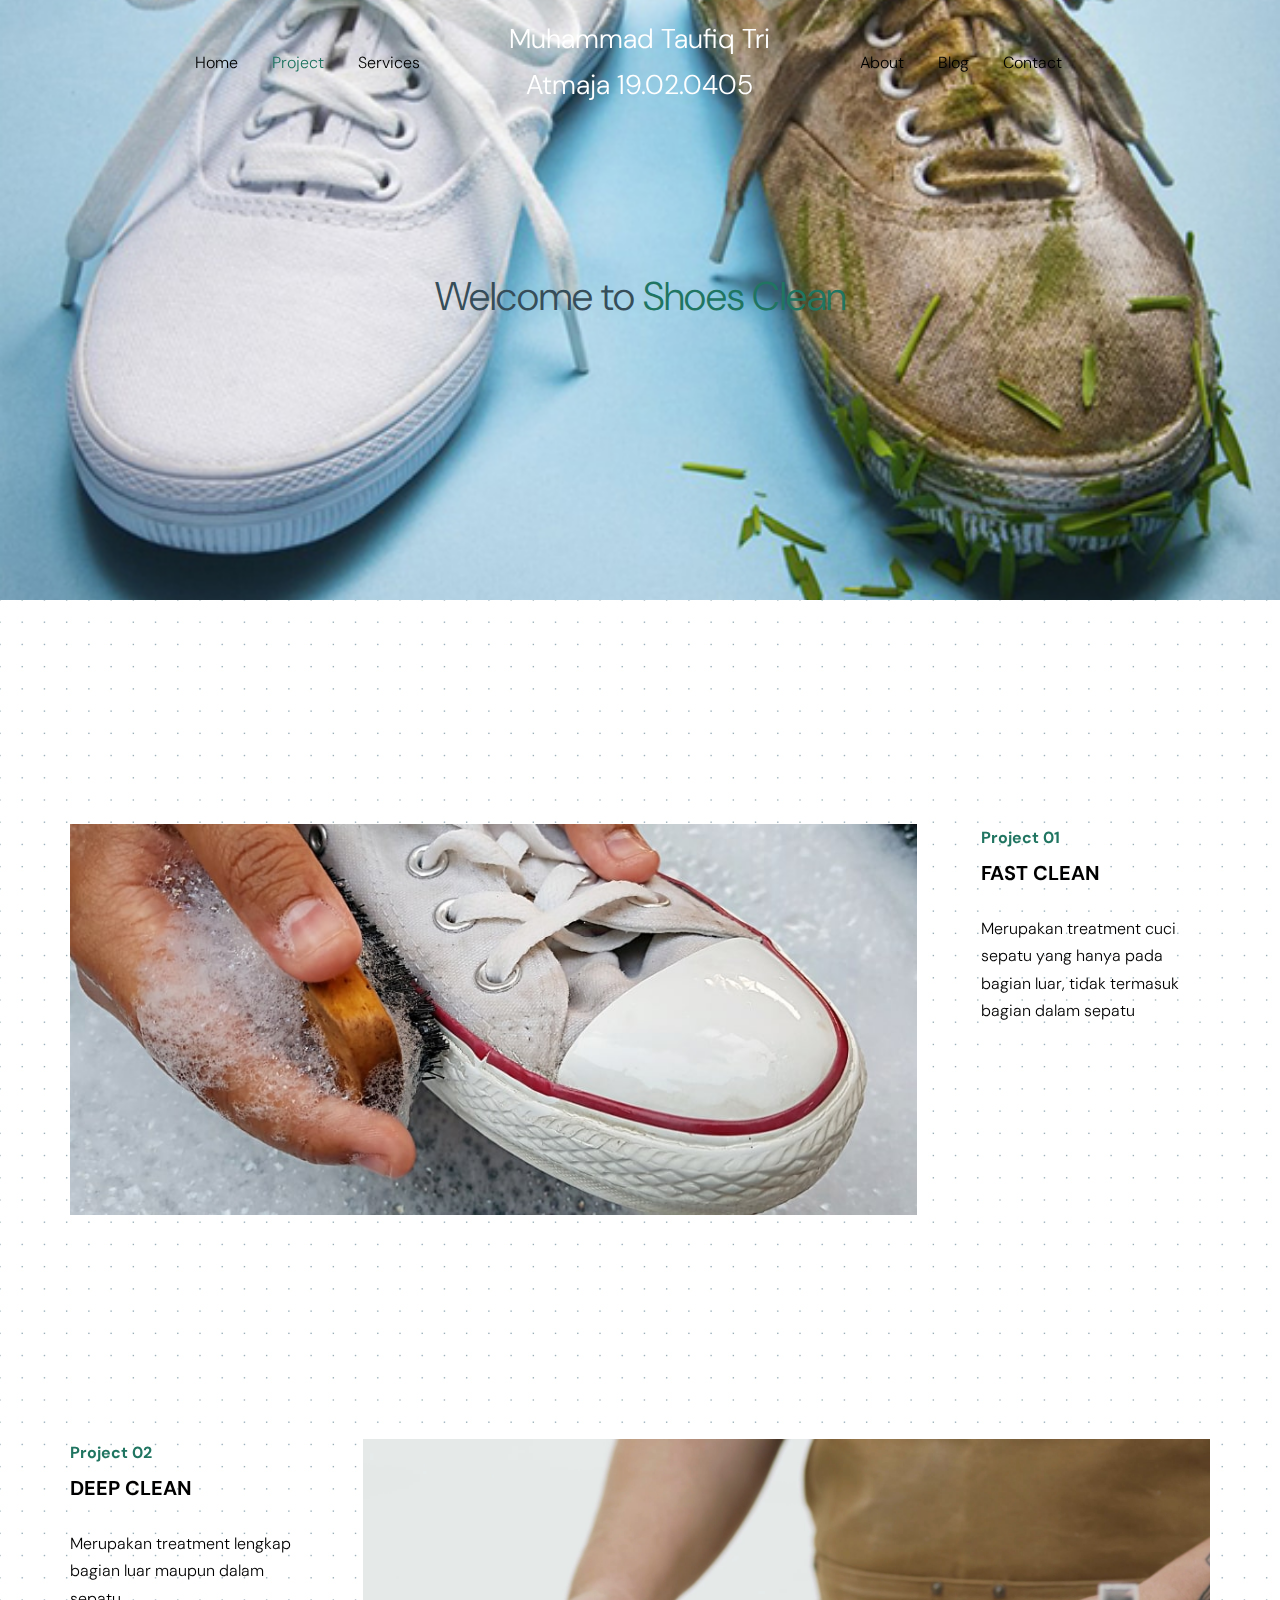
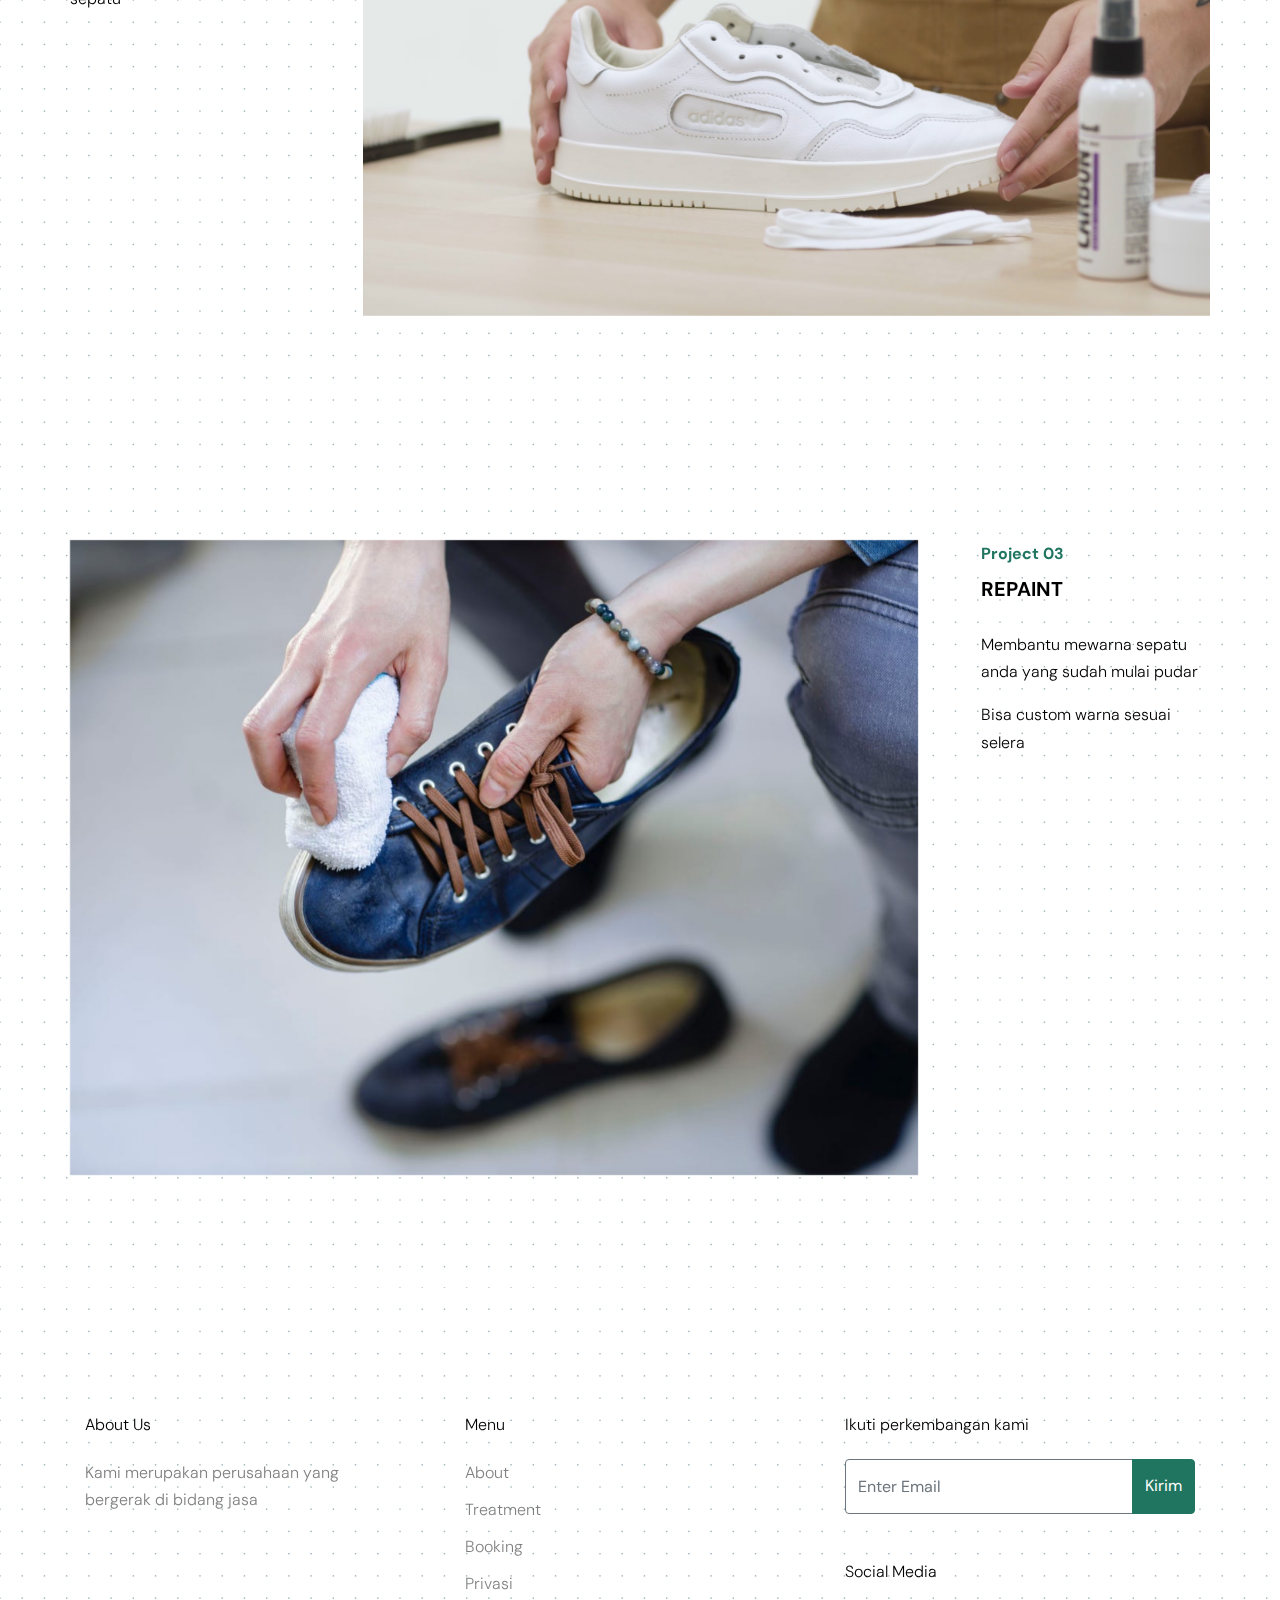
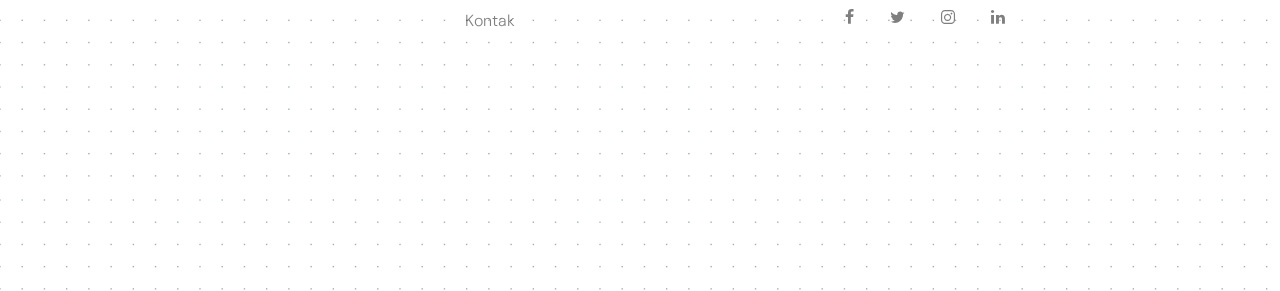
<file: project.html>
<!doctype html>
<html lang="en">

  <head>
    <title>FIQ SHOES CLEAN</title>
    <meta charset="utf-8">
    <meta name="viewport" content="width=device-width, initial-scale=1, shrink-to-fit=no">

    <link href="https://fonts.googleapis.com/css?family=DM+Sans:300,400,700&display=swap" rel="stylesheet">

    <link rel="stylesheet" href="fonts/icomoon/style.css">

    <link rel="stylesheet" href="css/bootstrap.min.css">
    <link rel="stylesheet" href="css/animate.min.css">
    <link rel="stylesheet" href="css/jquery.fancybox.min.css">
    <link rel="stylesheet" href="css/owl.carousel.min.css">
    <link rel="stylesheet" href="css/owl.theme.default.min.css">
    <link rel="stylesheet" href="fonts/flaticon/font/flaticon.css">
    <link rel="stylesheet" href="css/aos.css">

    <!-- MAIN CSS -->
    <link rel="stylesheet" href="css/style.css">

  </head>

  <body data-spy="scroll" data-target=".site-navbar-target" data-offset="300">

    
    <div class="site-wrap" id="home-section">

      <div class="site-mobile-menu site-navbar-target">
        <div class="site-mobile-menu-header">
          <div class="site-mobile-menu-close mt-3">
            <span class="icon-close2 js-menu-toggle"></span>
          </div>
        </div>
        <div class="site-mobile-menu-body"></div>
      </div>



      <header class="site-navbar site-navbar-target" role="banner">

        <div class="container">
          <div class="row align-items-center position-relative">

            <div class="col-lg-4">
              <nav class="site-navigation text-right ml-auto " role="navigation">
                <ul class="site-menu main-menu js-clone-nav ml-auto d-none d-lg-block">
                  <li><a href="index.html" class="nav-link">Home</a></li>
                  <li class="active"><a href="project.html" class="nav-link">Project</a></li>
                  <li><a href="services.html" class="nav-link">Services</a></li>
                </ul>
              </nav>
            </div>
            <div class="col-lg-4 text-center">
              <div class="site-logo">
                <a href="index.html">Muhammad Taufiq Tri Atmaja</a>
                <a hred="index.html">19.02.0405</a>
              </div>


              <div class="ml-auto toggle-button d-inline-block d-lg-none"><a href="#" class="site-menu-toggle py-5 js-menu-toggle text-white"><span class="icon-menu h3 text-white"></span></a></div>
            </div>
            <div class="col-lg-4">
              <nav class="site-navigation text-left mr-auto " role="navigation">
                <ul class="site-menu main-menu js-clone-nav ml-auto d-none d-lg-block">
                  <li><a href="about.html" class="nav-link">About</a></li>
                  <li><a href="blog.html" class="nav-link">Blog</a></li>
                  <li><a href="contact.html" class="nav-link">Contact</a></li>
                </ul>
              </nav>
            </div>
            

          </div>
        </div>

      </header>

    
    
    <div class="ftco-blocks-cover-1">
        <div class="ftco-cover-1" style="background-image: url('images/shoes_2.jpg');">
            <div class="container">
              <div class="row align-items-center justify-content-center">
                <div class="col-lg-6 text-center">
                  <h1>Welcome to <span class="text-primary">Shoes Clean</span>  </h1>
                  
                </div>
              </div>
            </div>
        </div>
      </div>
    

      <div class="site-section ">
      
      <div class="container site-section">
        <div class="row align-items-stretch feature-2">
          <div class="col-lg-9 feature-2-img">
            <img src="images/shoes_1.jpg" alt="Image" class="img-fluid">
          </div>
          <div class="col-lg-3 feature-2-contents pl-lg-5">
            <div class="fixed-content">
              <span class="caption">Project 01</span>
              <h2 class="heading-39291">Fast Clean</h2>
              <p>Merupakan treatment cuci sepatu yang hanya pada bagian luar, tidak termasuk bagian dalam sepatu</p>

            </div>
          </div>
        </div>
      </div>

      <div class="container site-section">
        <div class="row align-items-stretch feature-2">
          <div class="col-lg-9 feature-2-img order-lg-2">
            <img src="images/shoes_4.jpg" alt="Image" class="img-fluid">
          </div>
          <div class="col-lg-3 feature-2-contents pr-lg-5">
            <div class="fixed-content">
              <span class="caption">Project 02</span>
              <h2 class="heading-39291">Deep Clean</h2>
              <p>Merupakan treatment lengkap bagian luar maupun dalam sepatu </p>
          
            </div>
          </div>
        </div>
      </div>


      <div class="container site-section">
        <div class="row align-items-stretch feature-2">
          <div class="col-lg-9 feature-2-img">
            <img src="images/shoes_3.jfif" alt="Image" class="img-fluid">
          </div>
          <div class="col-lg-3 feature-2-contents pl-lg-5">
            <div class="fixed-content">
              <span class="caption">Project 03</span>
              <h2 class="heading-39291">Repaint</h2>
              <p>Membantu mewarna sepatu anda yang sudah mulai pudar</p>
              <p>Bisa custom warna sesuai selera</p>
            </div>
          </div>
        </div>
      </div>



      
    <footer class="site-footer">
      <div class="container">
        <div class="row">
          <div class="col-md-6">
            <div class="row">
              <div class="col-md-7">
                <h2 class="footer-heading mb-4">About Us</h2>
                <p>Kami merupakan perusahaan yang bergerak di bidang jasa</p>

              </div>
              <div class="col-md-4 ml-auto">
                <h2 class="footer-heading mb-4">Menu</h2>
                <ul class="list-unstyled">
                  <li><a href="#">About</a></li>
                  <li><a href="#">Treatment</a></li>
                  <li><a href="#">Booking</a></li>
                  <li><a href="#">Privasi</a></li>
                  <li><a href="#">Kontak</a></li>
                </ul>
              </div>

            </div>
          </div>
          <div class="col-md-4 ml-auto">

<div class="mb-5">
              <h2 class="footer-heading mb-4">Ikuti perkembangan kami</h2>
              <form action="#" method="post" class="footer-suscribe-form">
                <div class="input-group mb-3">
                  <input type="text" class="form-control border-secondary text-white bg-transparent" placeholder="Enter Email" aria-label="Enter Email" aria-describedby="button-addon2">
                  <div class="input-group-append">
                    <button class="btn btn-primary text-white" type="button" id="button-addon2">Kirim</button>
                  </div>
                </div>
            </div>


            <h2 class="footer-heading mb-4">Social Media</h2>
            <a href="#about-section" class="smoothscroll pl-0 pr-3"><span class="icon-facebook"></span></a>
            <a href="#" class="pl-3 pr-3"><span class="icon-twitter"></span></a>
            <a href="#" class="pl-3 pr-3"><span class="icon-instagram"></span></a>
            <a href="#" class="pl-3 pr-3"><span class="icon-linkedin"></span></a>
            </form>
          </div>
        </div>

    </footer>

    </div>

    <script src="js/jquery-3.3.1.min.js"></script>
    <script src="js/popper.min.js"></script>
    <script src="js/bootstrap.min.js"></script>
    <script src="js/owl.carousel.min.js"></script>
    <script src="js/jquery.sticky.js"></script>
    <script src="js/jquery.waypoints.min.js"></script>
    <script src="js/jquery.animateNumber.min.js"></script>
    <script src="js/jquery.fancybox.min.js"></script>
    <script src="js/jquery.easing.1.3.js"></script>
    <script src="js/aos.js"></script>

    <script src="js/main.js"></script>

  </body>

</html>
</file>
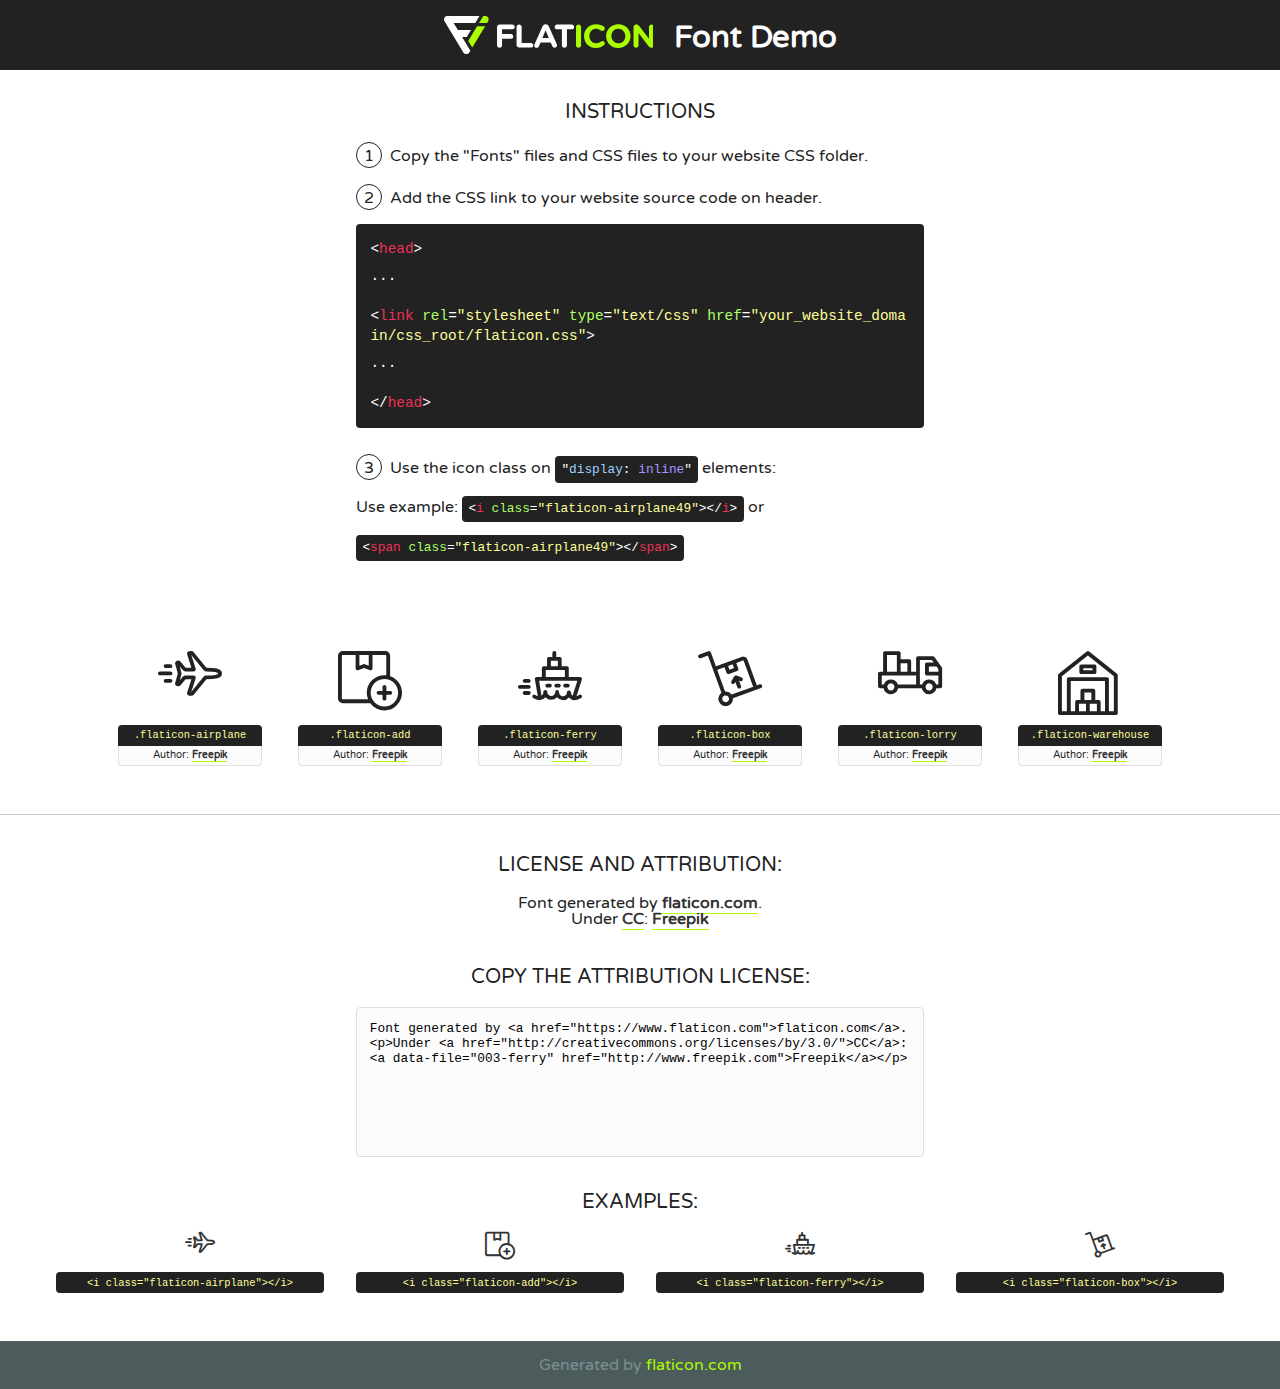
<file: fonts/flaticon/font/flaticon.html>
<!DOCTYPE html>
<!--
  Flaticon icon font: Flaticon
  Creation date: 06/05/2019 12:06
-->
<html>
<!DOCTYPE html>
<html>

<head>
    <title>Flaticon WebFont</title>
    <link href="http://fonts.googleapis.com/css?family=Varela+Round" rel="stylesheet" type="text/css" />
    <link rel="stylesheet" type="text/css" href="flaticon.css">
    <meta charset="UTF-8">
    <style>
    html, body, div, span, applet, object, iframe,
    h1, h2, h3, h4, h5, h6, p, blockquote, pre,
    a, abbr, acronym, address, big, cite, code,
    del, dfn, em, img, ins, kbd, q, s, samp,
    small, strike, strong, sub, sup, tt, var,
    b, u, i, center,
    dl, dt, dd, ol, ul, li,
    fieldset, form, label, legend,
    table, caption, tbody, tfoot, thead, tr, th, td,
    article, aside, canvas, details, embed, 
    figure, figcaption, footer, header, hgroup, 
    menu, nav, output, ruby, section, summary,
    time, mark, audio, video {
        margin: 0;
        padding: 0;
        border: 0;
        font-size: 100%;
        font: inherit;
        vertical-align: baseline;
    }
    /* HTML5 display-role reset for older browsers */
    article, aside, details, figcaption, figure, 
    footer, header, hgroup, menu, nav, section {
        display: block;
    }
    body {
        line-height: 1;
    }
    ol, ul {
        list-style: none;
    }
    blockquote, q {
        quotes: none;
    }
    blockquote:before, blockquote:after,
    q:before, q:after {
        content: '';
        content: none;
    }
    table {
        border-collapse: collapse;
        border-spacing: 0;
    }
    body {
        font-family: 'Varela Round', Helvetica, Arial, sans-serif;
        font-size: 16px;
        color: #222;
    }
    a {
        color: #333;
        border-bottom: 1px solid #a9fd00;
        font-weight: bold;
        text-decoration: none;
    }
    * {
        -moz-box-sizing: border-box;
        -webkit-box-sizing: border-box;
        box-sizing: border-box;
        margin: 0;
        padding: 0;
    }
    [class^="flaticon-"]:before, [class*=" flaticon-"]:before, [class^="flaticon-"]:after, [class*=" flaticon-"]:after {
        font-family: Flaticon;
        font-size: 30px;
        font-style: normal;
        margin-left: 20px;
        color: #333;
    }
    .wrapper {
        max-width: 600px;
        margin: auto;
        padding: 0 1em;
    }
    .title {
        font-size: 1.25em;
        text-align: center;
        margin-bottom: 1em;
        text-transform: uppercase;
    }
    header {
        text-align: center;
        background-color: #222;
        color: #fff;
        padding: 1em;
    }
    header .logo {
        width: 210px;
        height: 38px;
        display: inline-block;
        vertical-align: middle;
        margin-right: 1em;
        border: none;
    }
    header strong {
        font-size: 1.95em;
        font-weight: bold;
        vertical-align: middle;
        margin-top: 5px;
        display: inline-block;
    }
    .demo {
        margin: 2em auto;
        line-height: 1.25em;
    }
    .demo ul li {
        margin-bottom: 1em;
    }
    .demo ul li .num {
        color: #222;
        border-radius: 20px;
        display: inline-block;
        width: 26px;
        padding: 3px;
        height: 26px;
        text-align: center;
        margin-right: 0.5em;
        border: 1px solid #222;
    }
    .demo ul li code {
        background-color: #222;
        border-radius: 4px;
        padding: 0.25em 0.5em;
        display: inline-block;
        color: #fff;
        font-family: Consolas,Monaco,Lucida Console,Liberation Mono,DejaVu Sans Mono,Bitstream Vera Sans Mono,Courier New, monospace;
        font-weight: lighter;
        margin-top: 1em;
        font-size: 0.8em;
        word-break: break-all;
    }
    .demo ul li code.big {
        padding: 1em;
        font-size: 0.9em;
    }
    .demo ul li code .red {
        color: #EF3159;
    }
    .demo ul li code .green {
        color: #ACFF65;
    }
    .demo ul li code .yellow {
        color: #FFFF99;
    }
    .demo ul li code .blue {
        color: #99D3FF;
    }
    .demo ul li code .purple {
        color: #A295FF;
    }
    .demo ul li code .dots {
        margin-top: 0.5em;
        display: block;
    }
    #glyphs {
        border-bottom: 1px solid #ccc;
        padding: 2em 0;
        text-align: center;
    }
    .glyph {
        display: inline-block;
        width: 9em;
        margin: 1em;
        text-align: center;
        vertical-align: top;
        background: #FFF;
    }
    .glyph .glyph-icon {
        padding: 10px;
        display: block;
        font-family:"Flaticon";
        font-size: 64px;
        line-height: 1;
    }
    .glyph .glyph-icon:before {
        font-size: 64px;
        color: #222;
        margin-left: 0;
    }
    .class-name {
        font-size: 0.65em;
        background-color: #222;
        color: #fff;
        border-radius: 4px 4px 0 0;
        padding: 0.5em;
        color: #FFFF99;
        font-family: Consolas,Monaco,Lucida Console,Liberation Mono,DejaVu Sans Mono,Bitstream Vera Sans Mono,Courier New, monospace;
    }
    .author-name {
        font-size: 0.6em;
        background-color: #fcfcfd;
        border: 1px solid #DEDEE4;
        border-top: 0;
        border-radius: 0 0 4px 4px;
        padding: 0.5em;
    }
    .class-name:last-child {
        font-size: 10px;
        color:#888;
    }
    .class-name:last-child a {
        font-size: 10px;
        color:#555;
    }
    .class-name:last-child a:hover {
        color:#a9fd00;
    }
    .glyph > input {
        display: block;
        width: 100px;
        margin: 5px auto;
        text-align: center;
        font-size: 12px;
        cursor: text;
    }
    .glyph > input.icon-input {
        font-family:"Flaticon";
        font-size: 16px;
        margin-bottom: 10px;
    }
    .attribution .title {
        margin-top: 2em;
    }
    .attribution textarea {
        background-color: #fcfcfd;
        padding: 1em;
        border: none;
        box-shadow: none;
        border: 1px solid #DEDEE4;
        border-radius: 4px;
        resize: none;
        width: 100%;
        height: 150px;
        font-size: 0.8em;
        font-family: Consolas,Monaco,Lucida Console,Liberation Mono,DejaVu Sans Mono,Bitstream Vera Sans Mono,Courier New, monospace;
        -webkit-appearance: none;
    }
    .iconsuse {
        margin: 2em auto;
        text-align: center;
        max-width: 1200px;
    }
    .iconsuse:after {
        content: '';
        display: table;
        clear: both;
    }
    .iconsuse .image {
        float: left;
        width: 25%;
        padding: 0 1em;
    }
    .iconsuse .image p {
        margin-bottom: 1em;
    }
    .iconsuse .image span {
        display: block;
        font-size: 0.65em;
        background-color: #222;
        color: #fff;
        border-radius: 4px;
        padding: 0.5em;
        color: #FFFF99;
        margin-top: 1em;
        font-family: Consolas,Monaco,Lucida Console,Liberation Mono,DejaVu Sans Mono,Bitstream Vera Sans Mono,Courier New, monospace;
    }
    #footer {
        text-align: center;
        background-color: #4C5B5C;
        color: #7c9192;
        padding: 1em;
    }
    #footer a {
        border: none;
        color: #a9fd00;
        font-weight: normal;
    }
    @media (max-width: 960px) {
        .iconsuse .image {
            width: 50%;
        }
    }
    @media (max-width: 560px) {
        .iconsuse .image {
            width: 100%;
        }
    }
    </style>
</head>

<body class="characters-off">

    <header>
        <a href="https://www.flaticon.com" target="_blank" class="logo">
            <svg version="1.1" xmlns="http://www.w3.org/2000/svg" xmlns:xlink="http://www.w3.org/1999/xlink" xmlns:a="http://ns.adobe.com/AdobeSVGViewerExtensions/3.0/" viewBox="0 0 560.875 102.036" enable-background="new 0 0 560.875 102.036" xml:space="preserve">
                <defs>
                </defs>
                <g>
                    <g class="letters">
                        <path fill="#ffffff" d="M141.596,29.675c0-3.777,2.985-6.767,6.764-6.767h34.438c3.426,0,6.15,2.728,6.15,6.15
                        c0,3.43-2.724,6.149-6.15,6.149h-27.674v13.091h23.719c3.429,0,6.151,2.724,6.151,6.15c0,3.43-2.723,6.149-6.151,6.149h-23.719
                        v17.574c0,3.773-2.986,6.761-6.764,6.761c-3.779,0-6.764-2.989-6.764-6.761V29.675z"></path>
                        <path fill="#ffffff" d="M193.844,29.149c0-3.781,2.985-6.767,6.764-6.767c3.776,0,6.763,2.985,6.763,6.767v42.957h25.039
                        c3.426,0,6.149,2.726,6.149,6.153c0,3.425-2.723,6.15-6.149,6.15h-31.802c-3.779,0-6.764-2.986-6.764-6.768V29.149z"></path>
                        <path fill="#ffffff" d="M241.891,75.71l21.438-48.407c1.492-3.341,4.215-5.357,7.906-5.357h0.792
                        c3.686,0,6.323,2.017,7.815,5.357l21.439,48.407c0.436,0.967,0.701,1.845,0.701,2.723c0,3.602-2.809,6.501-6.414,6.501
                        c-3.161,0-5.269-1.845-6.499-4.655l-4.132-9.661h-27.059l-4.301,10.102c-1.144,2.631-3.426,4.214-6.237,4.214
                        c-3.517,0-6.24-2.81-6.24-6.325C241.1,77.64,241.451,76.677,241.891,75.71z M279.932,58.666l-8.521-20.297l-8.526,20.297H279.932
                        z"></path>
                        <path fill="#ffffff" d="M314.864,35.387H301.86c-3.429,0-6.239-2.813-6.239-6.238c0-3.429,2.811-6.24,6.239-6.24h39.533
                        c3.426,0,6.237,2.811,6.237,6.24c0,3.425-2.811,6.238-6.237,6.238h-13.001v42.785c0,3.773-2.99,6.761-6.764,6.761
                        c-3.779,0-6.764-2.989-6.764-6.761V35.387z"></path>
                        <path fill="#A9FD00" d="M352.615,29.149c0-3.781,2.985-6.767,6.767-6.767c3.774,0,6.761,2.985,6.761,6.767v49.024
                        c0,3.773-2.987,6.761-6.761,6.761c-3.781,0-6.767-2.989-6.767-6.761V29.149z"></path>
                        <path fill="#A9FD00" d="M374.132,53.836v-0.179c0-17.481,13.178-31.801,32.065-31.801c9.22,0,15.459,2.458,20.557,6.238
                        c1.402,1.054,2.637,2.985,2.637,5.357c0,3.692-2.985,6.59-6.681,6.59c-1.845,0-3.071-0.702-4.044-1.319
                        c-3.776-2.813-7.729-4.393-12.562-4.393c-10.364,0-17.831,8.611-17.831,19.154v0.173c0,10.542,7.291,19.329,17.831,19.329
                        c5.715,0,9.492-1.756,13.359-4.834c1.049-0.874,2.458-1.491,4.039-1.491c3.429,0,6.325,2.813,6.325,6.236
                        c0,2.106-1.056,3.78-2.282,4.834c-5.539,4.834-12.036,7.733-21.878,7.733C387.572,85.464,374.132,71.493,374.132,53.836z"></path>
                        <path fill="#A9FD00" d="M433.009,53.836v-0.179c0-17.481,13.79-31.801,32.766-31.801c18.981,0,32.592,14.143,32.592,31.628v0.173
                        c0,17.483-13.785,31.807-32.769,31.807C446.625,85.464,433.009,71.32,433.009,53.836z M484.224,53.836v-0.179
                        c0-10.539-7.725-19.326-18.626-19.326c-10.893,0-18.449,8.611-18.449,19.154v0.173c0,10.542,7.73,19.329,18.626,19.329
                        C476.676,72.986,484.224,64.378,484.224,53.836z"></path>
                        <path fill="#A9FD00" d="M506.233,29.321c0-3.774,2.99-6.763,6.767-6.763h1.401c3.252,0,5.183,1.583,7.029,3.953l26.093,34.265
                        V29.059c0-3.692,2.99-6.677,6.681-6.677c3.683,0,6.671,2.985,6.671,6.677v48.934c0,3.78-2.987,6.765-6.764,6.765h-0.436
                        c-3.257,0-5.188-1.581-7.034-3.953l-27.056-35.492v32.944c0,3.687-2.985,6.676-6.678,6.676c-3.683,0-6.673-2.989-6.673-6.676
                        V29.321z"></path>
                    </g>
                    <g class="insignia">
                        <path fill="#ffffff" d="M48.372,56.137h12.517l11.156-18.537H37.186L25.688,18.539h57.825L94.668,0H9.271
                        C5.925,0,2.842,1.801,1.198,4.716c-1.644,2.907-1.593,6.482,0.134,9.343l50.38,83.501c1.678,2.781,4.689,4.476,7.938,4.476
                        c3.246,0,6.257-1.695,7.935-4.476l2.898-4.804L48.372,56.137z"></path>
                        <g class="i">
                            <path fill="#A9FD00" d="M93.575,18.539h0.031v0.004l21.652,0.004l2.705-4.488c1.727-2.861,1.778-6.436,0.133-9.343
                            C116.454,1.801,113.371,0,110.026,0h-5.294L93.575,18.539z"></path>
                            <polygon fill="#A9FD00" points="88.291,27.356 64.725,66.486 75.519,84.404 109.942,27.356"></polygon>
                        </g>
                    </g>
                </g>
            </svg>
        </a>
        <strong>Font Demo</strong>
    </header>


    <section class="demo wrapper">

        <p class="title">Instructions</p>

        <ul>
            <li>
                <span class="num">1</span>Copy the "Fonts" files and CSS files to your website CSS folder.
            </li>
            <li>
                <span class="num">2</span>Add the CSS link to your website source code on header.
                <code class="big">
                    &lt;<span class="red">head</span>&gt;
                    <br/><span class="dots">...</span>
                    <br/>&lt;<span class="red">link</span> <span class="green">rel</span>=<span class="yellow">"stylesheet"</span> <span class="green">type</span>=<span class="yellow">"text/css"</span> <span class="green">href</span>=<span class="yellow">"your_website_domain/css_root/flaticon.css"</span>&gt;
                    <br/><span class="dots">...</span>
                    <br/>&lt;/<span class="red">head</span>&gt;
                </code>
            </li>

            <li>
                <p>
                    <span class="num">3</span>Use the icon class on <code>"<span class="blue">display</span>:<span class="purple"> inline</span>"</code> elements:
                    <br />
                    Use example: <code>&lt;<span class="red">i</span> <span class="green">class</span>=<span class="yellow">&quot;flaticon-airplane49&quot;</span>&gt;&lt;/<span class="red">i</span>&gt;</code> or <code>&lt;<span class="red">span</span> <span class="green">class</span>=<span class="yellow">&quot;flaticon-airplane49&quot;</span>&gt;&lt;/<span class="red">span</span>&gt;</code>
            </li>
        </ul>

    </section>




   <section id="glyphs">          
    
      
        <div class="glyph"><div class="glyph-icon flaticon-airplane"></div>
            <div class="class-name">.flaticon-airplane</div>
            <div class="author-name">Author: <a data-file="001-airplane" href="http://www.freepik.com">Freepik</a> </div> 
        </div>        
        
        <div class="glyph"><div class="glyph-icon flaticon-add"></div>
            <div class="class-name">.flaticon-add</div>
            <div class="author-name">Author: <a data-file="002-add" href="http://www.freepik.com">Freepik</a> </div> 
        </div>        
        
        <div class="glyph"><div class="glyph-icon flaticon-ferry"></div>
            <div class="class-name">.flaticon-ferry</div>
            <div class="author-name">Author: <a data-file="003-ferry" href="http://www.freepik.com">Freepik</a> </div> 
        </div>        
        
        <div class="glyph"><div class="glyph-icon flaticon-box"></div>
            <div class="class-name">.flaticon-box</div>
            <div class="author-name">Author: <a data-file="004-box" href="http://www.freepik.com">Freepik</a> </div> 
        </div>        
        
        <div class="glyph"><div class="glyph-icon flaticon-lorry"></div>
            <div class="class-name">.flaticon-lorry</div>
            <div class="author-name">Author: <a data-file="005-lorry" href="http://www.freepik.com">Freepik</a> </div> 
        </div>        
        
        <div class="glyph"><div class="glyph-icon flaticon-warehouse"></div>
            <div class="class-name">.flaticon-warehouse</div>
            <div class="author-name">Author: <a data-file="006-warehouse" href="http://www.freepik.com">Freepik</a> </div> 
        </div>        
        

    </section>



    <section class="attribution wrapper"   style="text-align:center;">

      <div class="title">License and attribution:</div><div class="attrDiv">Font generated by <a href="https://www.flaticon.com">flaticon.com</a>. <div><p>Under <a href="http://creativecommons.org/licenses/by/3.0/">CC</a>: <a data-file="003-ferry" href="http://www.freepik.com">Freepik</a></p>  </div>
      </div>
      <div class="title">Copy the Attribution License:</div>

    <textarea onclick="this.focus();this.select();">Font generated by &lt;a href=&quot;https://www.flaticon.com&quot;&gt;flaticon.com&lt;/a&gt;. <p>Under <a href="http://creativecommons.org/licenses/by/3.0/">CC</a>: <a data-file="003-ferry" href="http://www.freepik.com">Freepik</a></p>  
     </textarea>

    </section>

    <section class="iconsuse">

          <div class="title">Examples:</div>            
             
            <div class="image">
                <p>
                    <i class="glyph-icon flaticon-airplane"></i> 
                    <span>&lt;i class=&quot;flaticon-airplane&quot;&gt;&lt;/i&gt;</span>
                </p>
            </div>
            
            <div class="image">
                <p>
                    <i class="glyph-icon flaticon-add"></i> 
                    <span>&lt;i class=&quot;flaticon-add&quot;&gt;&lt;/i&gt;</span>
                </p>
            </div>
            
            <div class="image">
                <p>
                    <i class="glyph-icon flaticon-ferry"></i> 
                    <span>&lt;i class=&quot;flaticon-ferry&quot;&gt;&lt;/i&gt;</span>
                </p>
            </div>
            
            <div class="image">
                <p>
                    <i class="glyph-icon flaticon-box"></i> 
                    <span>&lt;i class=&quot;flaticon-box&quot;&gt;&lt;/i&gt;</span>
                </p>
            </div>
                       
        </div>
                            
    </section>

<div id="footer">
    <div>Generated by <a href="https://www.flaticon.com">flaticon.com</a>
    </div>
</div>



</body>
</html>
</file>
<file: fonts/icomoon/style.css>
@font-face {
  font-family: 'icomoon';
  src:  url('fonts/icomoon.eot?10si43');
  src:  url('fonts/icomoon.eot?10si43#iefix') format('embedded-opentype'),
    url('fonts/icomoon.ttf?10si43') format('truetype'),
    url('fonts/icomoon.woff?10si43') format('woff'),
    url('fonts/icomoon.svg?10si43#icomoon') format('svg');
  font-weight: normal;
  font-style: normal;
}

[class^="icon-"], [class*=" icon-"] {
  /* use !important to prevent issues with browser extensions that change fonts */
  font-family: 'icomoon' !important;
  speak: none;
  font-style: normal;
  font-weight: normal;
  font-variant: normal;
  text-transform: none;
  line-height: 1;

  /* Better Font Rendering =========== */
  -webkit-font-smoothing: antialiased;
  -moz-osx-font-smoothing: grayscale;
}

.icon-asterisk:before {
  content: "\f069";
}
.icon-plus:before {
  content: "\f067";
}
.icon-question:before {
  content: "\f128";
}
.icon-minus:before {
  content: "\f068";
}
.icon-glass:before {
  content: "\f000";
}
.icon-music:before {
  content: "\f001";
}
.icon-search:before {
  content: "\f002";
}
.icon-envelope-o:before {
  content: "\f003";
}
.icon-heart:before {
  content: "\f004";
}
.icon-star:before {
  content: "\f005";
}
.icon-star-o:before {
  content: "\f006";
}
.icon-user:before {
  content: "\f007";
}
.icon-film:before {
  content: "\f008";
}
.icon-th-large:before {
  content: "\f009";
}
.icon-th:before {
  content: "\f00a";
}
.icon-th-list:before {
  content: "\f00b";
}
.icon-check:before {
  content: "\f00c";
}
.icon-close:before {
  content: "\f00d";
}
.icon-remove:before {
  content: "\f00d";
}
.icon-times:before {
  content: "\f00d";
}
.icon-search-plus:before {
  content: "\f00e";
}
.icon-search-minus:before {
  content: "\f010";
}
.icon-power-off:before {
  content: "\f011";
}
.icon-signal:before {
  content: "\f012";
}
.icon-cog:before {
  content: "\f013";
}
.icon-gear:before {
  content: "\f013";
}
.icon-trash-o:before {
  content: "\f014";
}
.icon-home:before {
  content: "\f015";
}
.icon-file-o:before {
  content: "\f016";
}
.icon-clock-o:before {
  content: "\f017";
}
.icon-road:before {
  content: "\f018";
}
.icon-download:before {
  content: "\f019";
}
.icon-arrow-circle-o-down:before {
  content: "\f01a";
}
.icon-arrow-circle-o-up:before {
  content: "\f01b";
}
.icon-inbox:before {
  content: "\f01c";
}
.icon-play-circle-o:before {
  content: "\f01d";
}
.icon-repeat:before {
  content: "\f01e";
}
.icon-rotate-right:before {
  content: "\f01e";
}
.icon-refresh:before {
  content: "\f021";
}
.icon-list-alt:before {
  content: "\f022";
}
.icon-lock:before {
  content: "\f023";
}
.icon-flag:before {
  content: "\f024";
}
.icon-headphones:before {
  content: "\f025";
}
.icon-volume-off:before {
  content: "\f026";
}
.icon-volume-down:before {
  content: "\f027";
}
.icon-volume-up:before {
  content: "\f028";
}
.icon-qrcode:before {
  content: "\f029";
}
.icon-barcode:before {
  content: "\f02a";
}
.icon-tag:before {
  content: "\f02b";
}
.icon-tags:before {
  content: "\f02c";
}
.icon-book:before {
  content: "\f02d";
}
.icon-bookmark:before {
  content: "\f02e";
}
.icon-print:before {
  content: "\f02f";
}
.icon-camera:before {
  content: "\f030";
}
.icon-font:before {
  content: "\f031";
}
.icon-bold:before {
  content: "\f032";
}
.icon-italic:before {
  content: "\f033";
}
.icon-text-height:before {
  content: "\f034";
}
.icon-text-width:before {
  content: "\f035";
}
.icon-align-left:before {
  content: "\f036";
}
.icon-align-center:before {
  content: "\f037";
}
.icon-align-right:before {
  content: "\f038";
}
.icon-align-justify:before {
  content: "\f039";
}
.icon-list:before {
  content: "\f03a";
}
.icon-dedent:before {
  content: "\f03b";
}
.icon-outdent:before {
  content: "\f03b";
}
.icon-indent:before {
  content: "\f03c";
}
.icon-video-camera:before {
  content: "\f03d";
}
.icon-image:before {
  content: "\f03e";
}
.icon-photo:before {
  content: "\f03e";
}
.icon-picture-o:before {
  content: "\f03e";
}
.icon-pencil:before {
  content: "\f040";
}
.icon-map-marker:before {
  content: "\f041";
}
.icon-adjust:before {
  content: "\f042";
}
.icon-tint:before {
  content: "\f043";
}
.icon-edit:before {
  content: "\f044";
}
.icon-pencil-square-o:before {
  content: "\f044";
}
.icon-share-square-o:before {
  content: "\f045";
}
.icon-check-square-o:before {
  content: "\f046";
}
.icon-arrows:before {
  content: "\f047";
}
.icon-step-backward:before {
  content: "\f048";
}
.icon-fast-backward:before {
  content: "\f049";
}
.icon-backward:before {
  content: "\f04a";
}
.icon-play:before {
  content: "\f04b";
}
.icon-pause:before {
  content: "\f04c";
}
.icon-stop:before {
  content: "\f04d";
}
.icon-forward:before {
  content: "\f04e";
}
.icon-fast-forward:before {
  content: "\f050";
}
.icon-step-forward:before {
  content: "\f051";
}
.icon-eject:before {
  content: "\f052";
}
.icon-chevron-left:before {
  content: "\f053";
}
.icon-chevron-right:before {
  content: "\f054";
}
.icon-plus-circle:before {
  content: "\f055";
}
.icon-minus-circle:before {
  content: "\f056";
}
.icon-times-circle:before {
  content: "\f057";
}
.icon-check-circle:before {
  content: "\f058";
}
.icon-question-circle:before {
  content: "\f059";
}
.icon-info-circle:before {
  content: "\f05a";
}
.icon-crosshairs:before {
  content: "\f05b";
}
.icon-times-circle-o:before {
  content: "\f05c";
}
.icon-check-circle-o:before {
  content: "\f05d";
}
.icon-ban:before {
  content: "\f05e";
}
.icon-arrow-left:before {
  content: "\f060";
}
.icon-arrow-right:before {
  content: "\f061";
}
.icon-arrow-up:before {
  content: "\f062";
}
.icon-arrow-down:before {
  content: "\f063";
}
.icon-mail-forward:before {
  content: "\f064";
}
.icon-share:before {
  content: "\f064";
}
.icon-expand:before {
  content: "\f065";
}
.icon-compress:before {
  content: "\f066";
}
.icon-exclamation-circle:before {
  content: "\f06a";
}
.icon-gift:before {
  content: "\f06b";
}
.icon-leaf:before {
  content: "\f06c";
}
.icon-fire:before {
  content: "\f06d";
}
.icon-eye:before {
  content: "\f06e";
}
.icon-eye-slash:before {
  content: "\f070";
}
.icon-exclamation-triangle:before {
  content: "\f071";
}
.icon-warning:before {
  content: "\f071";
}
.icon-plane:before {
  content: "\f072";
}
.icon-calendar:before {
  content: "\f073";
}
.icon-random:before {
  content: "\f074";
}
.icon-comment:before {
  content: "\f075";
}
.icon-magnet:before {
  content: "\f076";
}
.icon-chevron-up:before {
  content: "\f077";
}
.icon-chevron-down:before {
  content: "\f078";
}
.icon-retweet:before {
  content: "\f079";
}
.icon-shopping-cart:before {
  content: "\f07a";
}
.icon-folder:before {
  content: "\f07b";
}
.icon-folder-open:before {
  content: "\f07c";
}
.icon-arrows-v:before {
  content: "\f07d";
}
.icon-arrows-h:before {
  content: "\f07e";
}
.icon-bar-chart:before {
  content: "\f080";
}
.icon-bar-chart-o:before {
  content: "\f080";
}
.icon-twitter-square:before {
  content: "\f081";
}
.icon-facebook-square:before {
  content: "\f082";
}
.icon-camera-retro:before {
  content: "\f083";
}
.icon-key:before {
  content: "\f084";
}
.icon-cogs:before {
  content: "\f085";
}
.icon-gears:before {
  content: "\f085";
}
.icon-comments:before {
  content: "\f086";
}
.icon-thumbs-o-up:before {
  content: "\f087";
}
.icon-thumbs-o-down:before {
  content: "\f088";
}
.icon-star-half:before {
  content: "\f089";
}
.icon-heart-o:before {
  content: "\f08a";
}
.icon-sign-out:before {
  content: "\f08b";
}
.icon-linkedin-square:before {
  content: "\f08c";
}
.icon-thumb-tack:before {
  content: "\f08d";
}
.icon-external-link:before {
  content: "\f08e";
}
.icon-sign-in:before {
  content: "\f090";
}
.icon-trophy:before {
  content: "\f091";
}
.icon-github-square:before {
  content: "\f092";
}
.icon-upload:before {
  content: "\f093";
}
.icon-lemon-o:before {
  content: "\f094";
}
.icon-phone:before {
  content: "\f095";
}
.icon-square-o:before {
  content: "\f096";
}
.icon-bookmark-o:before {
  content: "\f097";
}
.icon-phone-square:before {
  content: "\f098";
}
.icon-twitter:before {
  content: "\f099";
}
.icon-facebook:before {
  content: "\f09a";
}
.icon-facebook-f:before {
  content: "\f09a";
}
.icon-github:before {
  content: "\f09b";
}
.icon-unlock:before {
  content: "\f09c";
}
.icon-credit-card:before {
  content: "\f09d";
}
.icon-feed:before {
  content: "\f09e";
}
.icon-rss:before {
  content: "\f09e";
}
.icon-hdd-o:before {
  content: "\f0a0";
}
.icon-bullhorn:before {
  content: "\f0a1";
}
.icon-bell-o:before {
  content: "\f0a2";
}
.icon-certificate:before {
  content: "\f0a3";
}
.icon-hand-o-right:before {
  content: "\f0a4";
}
.icon-hand-o-left:before {
  content: "\f0a5";
}
.icon-hand-o-up:before {
  content: "\f0a6";
}
.icon-hand-o-down:before {
  content: "\f0a7";
}
.icon-arrow-circle-left:before {
  content: "\f0a8";
}
.icon-arrow-circle-right:before {
  content: "\f0a9";
}
.icon-arrow-circle-up:before {
  content: "\f0aa";
}
.icon-arrow-circle-down:before {
  content: "\f0ab";
}
.icon-globe:before {
  content: "\f0ac";
}
.icon-wrench:before {
  content: "\f0ad";
}
.icon-tasks:before {
  content: "\f0ae";
}
.icon-filter:before {
  content: "\f0b0";
}
.icon-briefcase:before {
  content: "\f0b1";
}
.icon-arrows-alt:before {
  content: "\f0b2";
}
.icon-group:before {
  content: "\f0c0";
}
.icon-users:before {
  content: "\f0c0";
}
.icon-chain:before {
  content: "\f0c1";
}
.icon-link:before {
  content: "\f0c1";
}
.icon-cloud:before {
  content: "\f0c2";
}
.icon-flask:before {
  content: "\f0c3";
}
.icon-cut:before {
  content: "\f0c4";
}
.icon-scissors:before {
  content: "\f0c4";
}
.icon-copy:before {
  content: "\f0c5";
}
.icon-files-o:before {
  content: "\f0c5";
}
.icon-paperclip:before {
  content: "\f0c6";
}
.icon-floppy-o:before {
  content: "\f0c7";
}
.icon-save:before {
  content: "\f0c7";
}
.icon-square:before {
  content: "\f0c8";
}
.icon-bars:before {
  content: "\f0c9";
}
.icon-navicon:before {
  content: "\f0c9";
}
.icon-reorder:before {
  content: "\f0c9";
}
.icon-list-ul:before {
  content: "\f0ca";
}
.icon-list-ol:before {
  content: "\f0cb";
}
.icon-strikethrough:before {
  content: "\f0cc";
}
.icon-underline:before {
  content: "\f0cd";
}
.icon-table:before {
  content: "\f0ce";
}
.icon-magic:before {
  content: "\f0d0";
}
.icon-truck:before {
  content: "\f0d1";
}
.icon-pinterest:before {
  content: "\f0d2";
}
.icon-pinterest-square:before {
  content: "\f0d3";
}
.icon-google-plus-square:before {
  content: "\f0d4";
}
.icon-google-plus:before {
  content: "\f0d5";
}
.icon-money:before {
  content: "\f0d6";
}
.icon-caret-down:before {
  content: "\f0d7";
}
.icon-caret-up:before {
  content: "\f0d8";
}
.icon-caret-left:before {
  content: "\f0d9";
}
.icon-caret-right:before {
  content: "\f0da";
}
.icon-columns:before {
  content: "\f0db";
}
.icon-sort:before {
  content: "\f0dc";
}
.icon-unsorted:before {
  content: "\f0dc";
}
.icon-sort-desc:before {
  content: "\f0dd";
}
.icon-sort-down:before {
  content: "\f0dd";
}
.icon-sort-asc:before {
  content: "\f0de";
}
.icon-sort-up:before {
  content: "\f0de";
}
.icon-envelope:before {
  content: "\f0e0";
}
.icon-linkedin:before {
  content: "\f0e1";
}
.icon-rotate-left:before {
  content: "\f0e2";
}
.icon-undo:before {
  content: "\f0e2";
}
.icon-gavel:before {
  content: "\f0e3";
}
.icon-legal:before {
  content: "\f0e3";
}
.icon-dashboard:before {
  content: "\f0e4";
}
.icon-tachometer:before {
  content: "\f0e4";
}
.icon-comment-o:before {
  content: "\f0e5";
}
.icon-comments-o:before {
  content: "\f0e6";
}
.icon-bolt:before {
  content: "\f0e7";
}
.icon-flash:before {
  content: "\f0e7";
}
.icon-sitemap:before {
  content: "\f0e8";
}
.icon-umbrella:before {
  content: "\f0e9";
}
.icon-clipboard:before {
  content: "\f0ea";
}
.icon-paste:before {
  content: "\f0ea";
}
.icon-lightbulb-o:before {
  content: "\f0eb";
}
.icon-exchange:before {
  content: "\f0ec";
}
.icon-cloud-download:before {
  content: "\f0ed";
}
.icon-cloud-upload:before {
  content: "\f0ee";
}
.icon-user-md:before {
  content: "\f0f0";
}
.icon-stethoscope:before {
  content: "\f0f1";
}
.icon-suitcase:before {
  content: "\f0f2";
}
.icon-bell:before {
  content: "\f0f3";
}
.icon-coffee:before {
  content: "\f0f4";
}
.icon-cutlery:before {
  content: "\f0f5";
}
.icon-file-text-o:before {
  content: "\f0f6";
}
.icon-building-o:before {
  content: "\f0f7";
}
.icon-hospital-o:before {
  content: "\f0f8";
}
.icon-ambulance:before {
  content: "\f0f9";
}
.icon-medkit:before {
  content: "\f0fa";
}
.icon-fighter-jet:before {
  content: "\f0fb";
}
.icon-beer:before {
  content: "\f0fc";
}
.icon-h-square:before {
  content: "\f0fd";
}
.icon-plus-square:before {
  content: "\f0fe";
}
.icon-angle-double-left:before {
  content: "\f100";
}
.icon-angle-double-right:before {
  content: "\f101";
}
.icon-angle-double-up:before {
  content: "\f102";
}
.icon-angle-double-down:before {
  content: "\f103";
}
.icon-angle-left:before {
  content: "\f104";
}
.icon-angle-right:before {
  content: "\f105";
}
.icon-angle-up:before {
  content: "\f106";
}
.icon-angle-down:before {
  content: "\f107";
}
.icon-desktop:before {
  content: "\f108";
}
.icon-laptop:before {
  content: "\f109";
}
.icon-tablet:before {
  content: "\f10a";
}
.icon-mobile:before {
  content: "\f10b";
}
.icon-mobile-phone:before {
  content: "\f10b";
}
.icon-circle-o:before {
  content: "\f10c";
}
.icon-quote-left:before {
  content: "\f10d";
}
.icon-quote-right:before {
  content: "\f10e";
}
.icon-spinner:before {
  content: "\f110";
}
.icon-circle:before {
  content: "\f111";
}
.icon-mail-reply:before {
  content: "\f112";
}
.icon-reply:before {
  content: "\f112";
}
.icon-github-alt:before {
  content: "\f113";
}
.icon-folder-o:before {
  content: "\f114";
}
.icon-folder-open-o:before {
  content: "\f115";
}
.icon-smile-o:before {
  content: "\f118";
}
.icon-frown-o:before {
  content: "\f119";
}
.icon-meh-o:before {
  content: "\f11a";
}
.icon-gamepad:before {
  content: "\f11b";
}
.icon-keyboard-o:before {
  content: "\f11c";
}
.icon-flag-o:before {
  content: "\f11d";
}
.icon-flag-checkered:before {
  content: "\f11e";
}
.icon-terminal:before {
  content: "\f120";
}
.icon-code:before {
  content: "\f121";
}
.icon-mail-reply-all:before {
  content: "\f122";
}
.icon-reply-all:before {
  content: "\f122";
}
.icon-star-half-empty:before {
  content: "\f123";
}
.icon-star-half-full:before {
  content: "\f123";
}
.icon-star-half-o:before {
  content: "\f123";
}
.icon-location-arrow:before {
  content: "\f124";
}
.icon-crop:before {
  content: "\f125";
}
.icon-code-fork:before {
  content: "\f126";
}
.icon-chain-broken:before {
  content: "\f127";
}
.icon-unlink:before {
  content: "\f127";
}
.icon-info:before {
  content: "\f129";
}
.icon-exclamation:before {
  content: "\f12a";
}
.icon-superscript:before {
  content: "\f12b";
}
.icon-subscript:before {
  content: "\f12c";
}
.icon-eraser:before {
  content: "\f12d";
}
.icon-puzzle-piece:before {
  content: "\f12e";
}
.icon-microphone:before {
  content: "\f130";
}
.icon-microphone-slash:before {
  content: "\f131";
}
.icon-shield:before {
  content: "\f132";
}
.icon-calendar-o:before {
  content: "\f133";
}
.icon-fire-extinguisher:before {
  content: "\f134";
}
.icon-rocket:before {
  content: "\f135";
}
.icon-maxcdn:before {
  content: "\f136";
}
.icon-chevron-circle-left:before {
  content: "\f137";
}
.icon-chevron-circle-right:before {
  content: "\f138";
}
.icon-chevron-circle-up:before {
  content: "\f139";
}
.icon-chevron-circle-down:before {
  content: "\f13a";
}
.icon-html5:before {
  content: "\f13b";
}
.icon-css3:before {
  content: "\f13c";
}
.icon-anchor:before {
  content: "\f13d";
}
.icon-unlock-alt:before {
  content: "\f13e";
}
.icon-bullseye:before {
  content: "\f140";
}
.icon-ellipsis-h:before {
  content: "\f141";
}
.icon-ellipsis-v:before {
  content: "\f142";
}
.icon-rss-square:before {
  content: "\f143";
}
.icon-play-circle:before {
  content: "\f144";
}
.icon-ticket:before {
  content: "\f145";
}
.icon-minus-square:before {
  content: "\f146";
}
.icon-minus-square-o:before {
  content: "\f147";
}
.icon-level-up:before {
  content: "\f148";
}
.icon-level-down:before {
  content: "\f149";
}
.icon-check-square:before {
  content: "\f14a";
}
.icon-pencil-square:before {
  content: "\f14b";
}
.icon-external-link-square:before {
  content: "\f14c";
}
.icon-share-square:before {
  content: "\f14d";
}
.icon-compass:before {
  content: "\f14e";
}
.icon-caret-square-o-down:before {
  content: "\f150";
}
.icon-toggle-down:before {
  content: "\f150";
}
.icon-caret-square-o-up:before {
  content: "\f151";
}
.icon-toggle-up:before {
  content: "\f151";
}
.icon-caret-square-o-right:before {
  content: "\f152";
}
.icon-toggle-right:before {
  content: "\f152";
}
.icon-eur:before {
  content: "\f153";
}
.icon-euro:before {
  content: "\f153";
}
.icon-gbp:before {
  content: "\f154";
}
.icon-dollar:before {
  content: "\f155";
}
.icon-usd:before {
  content: "\f155";
}
.icon-inr:before {
  content: "\f156";
}
.icon-rupee:before {
  content: "\f156";
}
.icon-cny:before {
  content: "\f157";
}
.icon-jpy:before {
  content: "\f157";
}
.icon-rmb:before {
  content: "\f157";
}
.icon-yen:before {
  content: "\f157";
}
.icon-rouble:before {
  content: "\f158";
}
.icon-rub:before {
  content: "\f158";
}
.icon-ruble:before {
  content: "\f158";
}
.icon-krw:before {
  content: "\f159";
}
.icon-won:before {
  content: "\f159";
}
.icon-bitcoin:before {
  content: "\f15a";
}
.icon-btc:before {
  content: "\f15a";
}
.icon-file:before {
  content: "\f15b";
}
.icon-file-text:before {
  content: "\f15c";
}
.icon-sort-alpha-asc:before {
  content: "\f15d";
}
.icon-sort-alpha-desc:before {
  content: "\f15e";
}
.icon-sort-amount-asc:before {
  content: "\f160";
}
.icon-sort-amount-desc:before {
  content: "\f161";
}
.icon-sort-numeric-asc:before {
  content: "\f162";
}
.icon-sort-numeric-desc:before {
  content: "\f163";
}
.icon-thumbs-up:before {
  content: "\f164";
}
.icon-thumbs-down:before {
  content: "\f165";
}
.icon-youtube-square:before {
  content: "\f166";
}
.icon-youtube:before {
  content: "\f167";
}
.icon-xing:before {
  content: "\f168";
}
.icon-xing-square:before {
  content: "\f169";
}
.icon-youtube-play:before {
  content: "\f16a";
}
.icon-dropbox:before {
  content: "\f16b";
}
.icon-stack-overflow:before {
  content: "\f16c";
}
.icon-instagram:before {
  content: "\f16d";
}
.icon-flickr:before {
  content: "\f16e";
}
.icon-adn:before {
  content: "\f170";
}
.icon-bitbucket:before {
  content: "\f171";
}
.icon-bitbucket-square:before {
  content: "\f172";
}
.icon-tumblr:before {
  content: "\f173";
}
.icon-tumblr-square:before {
  content: "\f174";
}
.icon-long-arrow-down:before {
  content: "\f175";
}
.icon-long-arrow-up:before {
  content: "\f176";
}
.icon-long-arrow-left:before {
  content: "\f177";
}
.icon-long-arrow-right:before {
  content: "\f178";
}
.icon-apple:before {
  content: "\f179";
}
.icon-windows:before {
  content: "\f17a";
}
.icon-android:before {
  content: "\f17b";
}
.icon-linux:before {
  content: "\f17c";
}
.icon-dribbble:before {
  content: "\f17d";
}
.icon-skype:before {
  content: "\f17e";
}
.icon-foursquare:before {
  content: "\f180";
}
.icon-trello:before {
  content: "\f181";
}
.icon-female:before {
  content: "\f182";
}
.icon-male:before {
  content: "\f183";
}
.icon-gittip:before {
  content: "\f184";
}
.icon-gratipay:before {
  content: "\f184";
}
.icon-sun-o:before {
  content: "\f185";
}
.icon-moon-o:before {
  content: "\f186";
}
.icon-archive:before {
  content: "\f187";
}
.icon-bug:before {
  content: "\f188";
}
.icon-vk:before {
  content: "\f189";
}
.icon-weibo:before {
  content: "\f18a";
}
.icon-renren:before {
  content: "\f18b";
}
.icon-pagelines:before {
  content: "\f18c";
}
.icon-stack-exchange:before {
  content: "\f18d";
}
.icon-arrow-circle-o-right:before {
  content: "\f18e";
}
.icon-arrow-circle-o-left:before {
  content: "\f190";
}
.icon-caret-square-o-left:before {
  content: "\f191";
}
.icon-toggle-left:before {
  content: "\f191";
}
.icon-dot-circle-o:before {
  content: "\f192";
}
.icon-wheelchair:before {
  content: "\f193";
}
.icon-vimeo-square:before {
  content: "\f194";
}
.icon-try:before {
  content: "\f195";
}
.icon-turkish-lira:before {
  content: "\f195";
}
.icon-plus-square-o:before {
  content: "\f196";
}
.icon-space-shuttle:before {
  content: "\f197";
}
.icon-slack:before {
  content: "\f198";
}
.icon-envelope-square:before {
  content: "\f199";
}
.icon-wordpress:before {
  content: "\f19a";
}
.icon-openid:before {
  content: "\f19b";
}
.icon-bank:before {
  content: "\f19c";
}
.icon-institution:before {
  content: "\f19c";
}
.icon-university:before {
  content: "\f19c";
}
.icon-graduation-cap:before {
  content: "\f19d";
}
.icon-mortar-board:before {
  content: "\f19d";
}
.icon-yahoo:before {
  content: "\f19e";
}
.icon-google:before {
  content: "\f1a0";
}
.icon-reddit:before {
  content: "\f1a1";
}
.icon-reddit-square:before {
  content: "\f1a2";
}
.icon-stumbleupon-circle:before {
  content: "\f1a3";
}
.icon-stumbleupon:before {
  content: "\f1a4";
}
.icon-delicious:before {
  content: "\f1a5";
}
.icon-digg:before {
  content: "\f1a6";
}
.icon-pied-piper-pp:before {
  content: "\f1a7";
}
.icon-pied-piper-alt:before {
  content: "\f1a8";
}
.icon-drupal:before {
  content: "\f1a9";
}
.icon-joomla:before {
  content: "\f1aa";
}
.icon-language:before {
  content: "\f1ab";
}
.icon-fax:before {
  content: "\f1ac";
}
.icon-building:before {
  content: "\f1ad";
}
.icon-child:before {
  content: "\f1ae";
}
.icon-paw:before {
  content: "\f1b0";
}
.icon-spoon:before {
  content: "\f1b1";
}
.icon-cube:before {
  content: "\f1b2";
}
.icon-cubes:before {
  content: "\f1b3";
}
.icon-behance:before {
  content: "\f1b4";
}
.icon-behance-square:before {
  content: "\f1b5";
}
.icon-steam:before {
  content: "\f1b6";
}
.icon-steam-square:before {
  content: "\f1b7";
}
.icon-recycle:before {
  content: "\f1b8";
}
.icon-automobile:before {
  content: "\f1b9";
}
.icon-car:before {
  content: "\f1b9";
}
.icon-cab:before {
  content: "\f1ba";
}
.icon-taxi:before {
  content: "\f1ba";
}
.icon-tree:before {
  content: "\f1bb";
}
.icon-spotify:before {
  content: "\f1bc";
}
.icon-deviantart:before {
  content: "\f1bd";
}
.icon-soundcloud:before {
  content: "\f1be";
}
.icon-database:before {
  content: "\f1c0";
}
.icon-file-pdf-o:before {
  content: "\f1c1";
}
.icon-file-word-o:before {
  content: "\f1c2";
}
.icon-file-excel-o:before {
  content: "\f1c3";
}
.icon-file-powerpoint-o:before {
  content: "\f1c4";
}
.icon-file-image-o:before {
  content: "\f1c5";
}
.icon-file-photo-o:before {
  content: "\f1c5";
}
.icon-file-picture-o:before {
  content: "\f1c5";
}
.icon-file-archive-o:before {
  content: "\f1c6";
}
.icon-file-zip-o:before {
  content: "\f1c6";
}
.icon-file-audio-o:before {
  content: "\f1c7";
}
.icon-file-sound-o:before {
  content: "\f1c7";
}
.icon-file-movie-o:before {
  content: "\f1c8";
}
.icon-file-video-o:before {
  content: "\f1c8";
}
.icon-file-code-o:before {
  content: "\f1c9";
}
.icon-vine:before {
  content: "\f1ca";
}
.icon-codepen:before {
  content: "\f1cb";
}
.icon-jsfiddle:before {
  content: "\f1cc";
}
.icon-life-bouy:before {
  content: "\f1cd";
}
.icon-life-buoy:before {
  content: "\f1cd";
}
.icon-life-ring:before {
  content: "\f1cd";
}
.icon-life-saver:before {
  content: "\f1cd";
}
.icon-support:before {
  content: "\f1cd";
}
.icon-circle-o-notch:before {
  content: "\f1ce";
}
.icon-ra:before {
  content: "\f1d0";
}
.icon-rebel:before {
  content: "\f1d0";
}
.icon-resistance:before {
  content: "\f1d0";
}
.icon-empire:before {
  content: "\f1d1";
}
.icon-ge:before {
  content: "\f1d1";
}
.icon-git-square:before {
  content: "\f1d2";
}
.icon-git:before {
  content: "\f1d3";
}
.icon-hacker-news:before {
  content: "\f1d4";
}
.icon-y-combinator-square:before {
  content: "\f1d4";
}
.icon-yc-square:before {
  content: "\f1d4";
}
.icon-tencent-weibo:before {
  content: "\f1d5";
}
.icon-qq:before {
  content: "\f1d6";
}
.icon-wechat:before {
  content: "\f1d7";
}
.icon-weixin:before {
  content: "\f1d7";
}
.icon-paper-plane:before {
  content: "\f1d8";
}
.icon-send:before {
  content: "\f1d8";
}
.icon-paper-plane-o:before {
  content: "\f1d9";
}
.icon-send-o:before {
  content: "\f1d9";
}
.icon-history:before {
  content: "\f1da";
}
.icon-circle-thin:before {
  content: "\f1db";
}
.icon-header:before {
  content: "\f1dc";
}
.icon-paragraph:before {
  content: "\f1dd";
}
.icon-sliders:before {
  content: "\f1de";
}
.icon-share-alt:before {
  content: "\f1e0";
}
.icon-share-alt-square:before {
  content: "\f1e1";
}
.icon-bomb:before {
  content: "\f1e2";
}
.icon-futbol-o:before {
  content: "\f1e3";
}
.icon-soccer-ball-o:before {
  content: "\f1e3";
}
.icon-tty:before {
  content: "\f1e4";
}
.icon-binoculars:before {
  content: "\f1e5";
}
.icon-plug:before {
  content: "\f1e6";
}
.icon-slideshare:before {
  content: "\f1e7";
}
.icon-twitch:before {
  content: "\f1e8";
}
.icon-yelp:before {
  content: "\f1e9";
}
.icon-newspaper-o:before {
  content: "\f1ea";
}
.icon-wifi:before {
  content: "\f1eb";
}
.icon-calculator:before {
  content: "\f1ec";
}
.icon-paypal:before {
  content: "\f1ed";
}
.icon-google-wallet:before {
  content: "\f1ee";
}
.icon-cc-visa:before {
  content: "\f1f0";
}
.icon-cc-mastercard:before {
  content: "\f1f1";
}
.icon-cc-discover:before {
  content: "\f1f2";
}
.icon-cc-amex:before {
  content: "\f1f3";
}
.icon-cc-paypal:before {
  content: "\f1f4";
}
.icon-cc-stripe:before {
  content: "\f1f5";
}
.icon-bell-slash:before {
  content: "\f1f6";
}
.icon-bell-slash-o:before {
  content: "\f1f7";
}
.icon-trash:before {
  content: "\f1f8";
}
.icon-copyright:before {
  content: "\f1f9";
}
.icon-at:before {
  content: "\f1fa";
}
.icon-eyedropper:before {
  content: "\f1fb";
}
.icon-paint-brush:before {
  content: "\f1fc";
}
.icon-birthday-cake:before {
  content: "\f1fd";
}
.icon-area-chart:before {
  content: "\f1fe";
}
.icon-pie-chart:before {
  content: "\f200";
}
.icon-line-chart:before {
  content: "\f201";
}
.icon-lastfm:before {
  content: "\f202";
}
.icon-lastfm-square:before {
  content: "\f203";
}
.icon-toggle-off:before {
  content: "\f204";
}
.icon-toggle-on:before {
  content: "\f205";
}
.icon-bicycle:before {
  content: "\f206";
}
.icon-bus:before {
  content: "\f207";
}
.icon-ioxhost:before {
  content: "\f208";
}
.icon-angellist:before {
  content: "\f209";
}
.icon-cc:before {
  content: "\f20a";
}
.icon-ils:before {
  content: "\f20b";
}
.icon-shekel:before {
  content: "\f20b";
}
.icon-sheqel:before {
  content: "\f20b";
}
.icon-meanpath:before {
  content: "\f20c";
}
.icon-buysellads:before {
  content: "\f20d";
}
.icon-connectdevelop:before {
  content: "\f20e";
}
.icon-dashcube:before {
  content: "\f210";
}
.icon-forumbee:before {
  content: "\f211";
}
.icon-leanpub:before {
  content: "\f212";
}
.icon-sellsy:before {
  content: "\f213";
}
.icon-shirtsinbulk:before {
  content: "\f214";
}
.icon-simplybuilt:before {
  content: "\f215";
}
.icon-skyatlas:before {
  content: "\f216";
}
.icon-cart-plus:before {
  content: "\f217";
}
.icon-cart-arrow-down:before {
  content: "\f218";
}
.icon-diamond:before {
  content: "\f219";
}
.icon-ship:before {
  content: "\f21a";
}
.icon-user-secret:before {
  content: "\f21b";
}
.icon-motorcycle:before {
  content: "\f21c";
}
.icon-street-view:before {
  content: "\f21d";
}
.icon-heartbeat:before {
  content: "\f21e";
}
.icon-venus:before {
  content: "\f221";
}
.icon-mars:before {
  content: "\f222";
}
.icon-mercury:before {
  content: "\f223";
}
.icon-intersex:before {
  content: "\f224";
}
.icon-transgender:before {
  content: "\f224";
}
.icon-transgender-alt:before {
  content: "\f225";
}
.icon-venus-double:before {
  content: "\f226";
}
.icon-mars-double:before {
  content: "\f227";
}
.icon-venus-mars:before {
  content: "\f228";
}
.icon-mars-stroke:before {
  content: "\f229";
}
.icon-mars-stroke-v:before {
  content: "\f22a";
}
.icon-mars-stroke-h:before {
  content: "\f22b";
}
.icon-neuter:before {
  content: "\f22c";
}
.icon-genderless:before {
  content: "\f22d";
}
.icon-facebook-official:before {
  content: "\f230";
}
.icon-pinterest-p:before {
  content: "\f231";
}
.icon-whatsapp:before {
  content: "\f232";
}
.icon-server:before {
  content: "\f233";
}
.icon-user-plus:before {
  content: "\f234";
}
.icon-user-times:before {
  content: "\f235";
}
.icon-bed:before {
  content: "\f236";
}
.icon-hotel:before {
  content: "\f236";
}
.icon-viacoin:before {
  content: "\f237";
}
.icon-train:before {
  content: "\f238";
}
.icon-subway:before {
  content: "\f239";
}
.icon-medium:before {
  content: "\f23a";
}
.icon-y-combinator:before {
  content: "\f23b";
}
.icon-yc:before {
  content: "\f23b";
}
.icon-optin-monster:before {
  content: "\f23c";
}
.icon-opencart:before {
  content: "\f23d";
}
.icon-expeditedssl:before {
  content: "\f23e";
}
.icon-battery:before {
  content: "\f240";
}
.icon-battery-4:before {
  content: "\f240";
}
.icon-battery-full:before {
  content: "\f240";
}
.icon-battery-3:before {
  content: "\f241";
}
.icon-battery-three-quarters:before {
  content: "\f241";
}
.icon-battery-2:before {
  content: "\f242";
}
.icon-battery-half:before {
  content: "\f242";
}
.icon-battery-1:before {
  content: "\f243";
}
.icon-battery-quarter:before {
  content: "\f243";
}
.icon-battery-0:before {
  content: "\f244";
}
.icon-battery-empty:before {
  content: "\f244";
}
.icon-mouse-pointer:before {
  content: "\f245";
}
.icon-i-cursor:before {
  content: "\f246";
}
.icon-object-group:before {
  content: "\f247";
}
.icon-object-ungroup:before {
  content: "\f248";
}
.icon-sticky-note:before {
  content: "\f249";
}
.icon-sticky-note-o:before {
  content: "\f24a";
}
.icon-cc-jcb:before {
  content: "\f24b";
}
.icon-cc-diners-club:before {
  content: "\f24c";
}
.icon-clone:before {
  content: "\f24d";
}
.icon-balance-scale:before {
  content: "\f24e";
}
.icon-hourglass-o:before {
  content: "\f250";
}
.icon-hourglass-1:before {
  content: "\f251";
}
.icon-hourglass-start:before {
  content: "\f251";
}
.icon-hourglass-2:before {
  content: "\f252";
}
.icon-hourglass-half:before {
  content: "\f252";
}
.icon-hourglass-3:before {
  content: "\f253";
}
.icon-hourglass-end:before {
  content: "\f253";
}
.icon-hourglass:before {
  content: "\f254";
}
.icon-hand-grab-o:before {
  content: "\f255";
}
.icon-hand-rock-o:before {
  content: "\f255";
}
.icon-hand-paper-o:before {
  content: "\f256";
}
.icon-hand-stop-o:before {
  content: "\f256";
}
.icon-hand-scissors-o:before {
  content: "\f257";
}
.icon-hand-lizard-o:before {
  content: "\f258";
}
.icon-hand-spock-o:before {
  content: "\f259";
}
.icon-hand-pointer-o:before {
  content: "\f25a";
}
.icon-hand-peace-o:before {
  content: "\f25b";
}
.icon-trademark:before {
  content: "\f25c";
}
.icon-registered:before {
  content: "\f25d";
}
.icon-creative-commons:before {
  content: "\f25e";
}
.icon-gg:before {
  content: "\f260";
}
.icon-gg-circle:before {
  content: "\f261";
}
.icon-tripadvisor:before {
  content: "\f262";
}
.icon-odnoklassniki:before {
  content: "\f263";
}
.icon-odnoklassniki-square:before {
  content: "\f264";
}
.icon-get-pocket:before {
  content: "\f265";
}
.icon-wikipedia-w:before {
  content: "\f266";
}
.icon-safari:before {
  content: "\f267";
}
.icon-chrome:before {
  content: "\f268";
}
.icon-firefox:before {
  content: "\f269";
}
.icon-opera:before {
  content: "\f26a";
}
.icon-internet-explorer:before {
  content: "\f26b";
}
.icon-television:before {
  content: "\f26c";
}
.icon-tv:before {
  content: "\f26c";
}
.icon-contao:before {
  content: "\f26d";
}
.icon-500px:before {
  content: "\f26e";
}
.icon-amazon:before {
  content: "\f270";
}
.icon-calendar-plus-o:before {
  content: "\f271";
}
.icon-calendar-minus-o:before {
  content: "\f272";
}
.icon-calendar-times-o:before {
  content: "\f273";
}
.icon-calendar-check-o:before {
  content: "\f274";
}
.icon-industry:before {
  content: "\f275";
}
.icon-map-pin:before {
  content: "\f276";
}
.icon-map-signs:before {
  content: "\f277";
}
.icon-map-o:before {
  content: "\f278";
}
.icon-map:before {
  content: "\f279";
}
.icon-commenting:before {
  content: "\f27a";
}
.icon-commenting-o:before {
  content: "\f27b";
}
.icon-houzz:before {
  content: "\f27c";
}
.icon-vimeo:before {
  content: "\f27d";
}
.icon-black-tie:before {
  content: "\f27e";
}
.icon-fonticons:before {
  content: "\f280";
}
.icon-reddit-alien:before {
  content: "\f281";
}
.icon-edge:before {
  content: "\f282";
}
.icon-credit-card-alt:before {
  content: "\f283";
}
.icon-codiepie:before {
  content: "\f284";
}
.icon-modx:before {
  content: "\f285";
}
.icon-fort-awesome:before {
  content: "\f286";
}
.icon-usb:before {
  content: "\f287";
}
.icon-product-hunt:before {
  content: "\f288";
}
.icon-mixcloud:before {
  content: "\f289";
}
.icon-scribd:before {
  content: "\f28a";
}
.icon-pause-circle:before {
  content: "\f28b";
}
.icon-pause-circle-o:before {
  content: "\f28c";
}
.icon-stop-circle:before {
  content: "\f28d";
}
.icon-stop-circle-o:before {
  content: "\f28e";
}
.icon-shopping-bag:before {
  content: "\f290";
}
.icon-shopping-basket:before {
  content: "\f291";
}
.icon-hashtag:before {
  content: "\f292";
}
.icon-bluetooth:before {
  content: "\f293";
}
.icon-bluetooth-b:before {
  content: "\f294";
}
.icon-percent:before {
  content: "\f295";
}
.icon-gitlab:before {
  content: "\f296";
}
.icon-wpbeginner:before {
  content: "\f297";
}
.icon-wpforms:before {
  content: "\f298";
}
.icon-envira:before {
  content: "\f299";
}
.icon-universal-access:before {
  content: "\f29a";
}
.icon-wheelchair-alt:before {
  content: "\f29b";
}
.icon-question-circle-o:before {
  content: "\f29c";
}
.icon-blind:before {
  content: "\f29d";
}
.icon-audio-description:before {
  content: "\f29e";
}
.icon-volume-control-phone:before {
  content: "\f2a0";
}
.icon-braille:before {
  content: "\f2a1";
}
.icon-assistive-listening-systems:before {
  content: "\f2a2";
}
.icon-american-sign-language-interpreting:before {
  content: "\f2a3";
}
.icon-asl-interpreting:before {
  content: "\f2a3";
}
.icon-deaf:before {
  content: "\f2a4";
}
.icon-deafness:before {
  content: "\f2a4";
}
.icon-hard-of-hearing:before {
  content: "\f2a4";
}
.icon-glide:before {
  content: "\f2a5";
}
.icon-glide-g:before {
  content: "\f2a6";
}
.icon-sign-language:before {
  content: "\f2a7";
}
.icon-signing:before {
  content: "\f2a7";
}
.icon-low-vision:before {
  content: "\f2a8";
}
.icon-viadeo:before {
  content: "\f2a9";
}
.icon-viadeo-square:before {
  content: "\f2aa";
}
.icon-snapchat:before {
  content: "\f2ab";
}
.icon-snapchat-ghost:before {
  content: "\f2ac";
}
.icon-snapchat-square:before {
  content: "\f2ad";
}
.icon-pied-piper:before {
  content: "\f2ae";
}
.icon-first-order:before {
  content: "\f2b0";
}
.icon-yoast:before {
  content: "\f2b1";
}
.icon-themeisle:before {
  content: "\f2b2";
}
.icon-google-plus-circle:before {
  content: "\f2b3";
}
.icon-google-plus-official:before {
  content: "\f2b3";
}
.icon-fa:before {
  content: "\f2b4";
}
.icon-font-awesome:before {
  content: "\f2b4";
}
.icon-handshake-o:before {
  content: "\f2b5";
}
.icon-envelope-open:before {
  content: "\f2b6";
}
.icon-envelope-open-o:before {
  content: "\f2b7";
}
.icon-linode:before {
  content: "\f2b8";
}
.icon-address-book:before {
  content: "\f2b9";
}
.icon-address-book-o:before {
  content: "\f2ba";
}
.icon-address-card:before {
  content: "\f2bb";
}
.icon-vcard:before {
  content: "\f2bb";
}
.icon-address-card-o:before {
  content: "\f2bc";
}
.icon-vcard-o:before {
  content: "\f2bc";
}
.icon-user-circle:before {
  content: "\f2bd";
}
.icon-user-circle-o:before {
  content: "\f2be";
}
.icon-user-o:before {
  content: "\f2c0";
}
.icon-id-badge:before {
  content: "\f2c1";
}
.icon-drivers-license:before {
  content: "\f2c2";
}
.icon-id-card:before {
  content: "\f2c2";
}
.icon-drivers-license-o:before {
  content: "\f2c3";
}
.icon-id-card-o:before {
  content: "\f2c3";
}
.icon-quora:before {
  content: "\f2c4";
}
.icon-free-code-camp:before {
  content: "\f2c5";
}
.icon-telegram:before {
  content: "\f2c6";
}
.icon-thermometer:before {
  content: "\f2c7";
}
.icon-thermometer-4:before {
  content: "\f2c7";
}
.icon-thermometer-full:before {
  content: "\f2c7";
}
.icon-thermometer-3:before {
  content: "\f2c8";
}
.icon-thermometer-three-quarters:before {
  content: "\f2c8";
}
.icon-thermometer-2:before {
  content: "\f2c9";
}
.icon-thermometer-half:before {
  content: "\f2c9";
}
.icon-thermometer-1:before {
  content: "\f2ca";
}
.icon-thermometer-quarter:before {
  content: "\f2ca";
}
.icon-thermometer-0:before {
  content: "\f2cb";
}
.icon-thermometer-empty:before {
  content: "\f2cb";
}
.icon-shower:before {
  content: "\f2cc";
}
.icon-bath:before {
  content: "\f2cd";
}
.icon-bathtub:before {
  content: "\f2cd";
}
.icon-s15:before {
  content: "\f2cd";
}
.icon-podcast:before {
  content: "\f2ce";
}
.icon-window-maximize:before {
  content: "\f2d0";
}
.icon-window-minimize:before {
  content: "\f2d1";
}
.icon-window-restore:before {
  content: "\f2d2";
}
.icon-times-rectangle:before {
  content: "\f2d3";
}
.icon-window-close:before {
  content: "\f2d3";
}
.icon-times-rectangle-o:before {
  content: "\f2d4";
}
.icon-window-close-o:before {
  content: "\f2d4";
}
.icon-bandcamp:before {
  content: "\f2d5";
}
.icon-grav:before {
  content: "\f2d6";
}
.icon-etsy:before {
  content: "\f2d7";
}
.icon-imdb:before {
  content: "\f2d8";
}
.icon-ravelry:before {
  content: "\f2d9";
}
.icon-eercast:before {
  content: "\f2da";
}
.icon-microchip:before {
  content: "\f2db";
}
.icon-snowflake-o:before {
  content: "\f2dc";
}
.icon-superpowers:before {
  content: "\f2dd";
}
.icon-wpexplorer:before {
  content: "\f2de";
}
.icon-meetup:before {
  content: "\f2e0";
}
.icon-3d_rotation:before {
  content: "\e84d";
}
.icon-ac_unit:before {
  content: "\eb3b";
}
.icon-alarm:before {
  content: "\e855";
}
.icon-access_alarms:before {
  content: "\e191";
}
.icon-schedule:before {
  content: "\e8b5";
}
.icon-accessibility:before {
  content: "\e84e";
}
.icon-accessible:before {
  content: "\e914";
}
.icon-account_balance:before {
  content: "\e84f";
}
.icon-account_balance_wallet:before {
  content: "\e850";
}
.icon-account_box:before {
  content: "\e851";
}
.icon-account_circle:before {
  content: "\e853";
}
.icon-adb:before {
  content: "\e60e";
}
.icon-add:before {
  content: "\e145";
}
.icon-add_a_photo:before {
  content: "\e439";
}
.icon-alarm_add:before {
  content: "\e856";
}
.icon-add_alert:before {
  content: "\e003";
}
.icon-add_box:before {
  content: "\e146";
}
.icon-add_circle:before {
  content: "\e147";
}
.icon-control_point:before {
  content: "\e3ba";
}
.icon-add_location:before {
  content: "\e567";
}
.icon-add_shopping_cart:before {
  content: "\e854";
}
.icon-queue:before {
  content: "\e03c";
}
.icon-add_to_queue:before {
  content: "\e05c";
}
.icon-adjust2:before {
  content: "\e39e";
}
.icon-airline_seat_flat:before {
  content: "\e630";
}
.icon-airline_seat_flat_angled:before {
  content: "\e631";
}
.icon-airline_seat_individual_suite:before {
  content: "\e632";
}
.icon-airline_seat_legroom_extra:before {
  content: "\e633";
}
.icon-airline_seat_legroom_normal:before {
  content: "\e634";
}
.icon-airline_seat_legroom_reduced:before {
  content: "\e635";
}
.icon-airline_seat_recline_extra:before {
  content: "\e636";
}
.icon-airline_seat_recline_normal:before {
  content: "\e637";
}
.icon-flight:before {
  content: "\e539";
}
.icon-airplanemode_inactive:before {
  content: "\e194";
}
.icon-airplay:before {
  content: "\e055";
}
.icon-airport_shuttle:before {
  content: "\eb3c";
}
.icon-alarm_off:before {
  content: "\e857";
}
.icon-alarm_on:before {
  content: "\e858";
}
.icon-album:before {
  content: "\e019";
}
.icon-all_inclusive:before {
  content: "\eb3d";
}
.icon-all_out:before {
  content: "\e90b";
}
.icon-android2:before {
  content: "\e859";
}
.icon-announcement:before {
  content: "\e85a";
}
.icon-apps:before {
  content: "\e5c3";
}
.icon-archive2:before {
  content: "\e149";
}
.icon-arrow_back:before {
  content: "\e5c4";
}
.icon-arrow_downward:before {
  content: "\e5db";
}
.icon-arrow_drop_down:before {
  content: "\e5c5";
}
.icon-arrow_drop_down_circle:before {
  content: "\e5c6";
}
.icon-arrow_drop_up:before {
  content: "\e5c7";
}
.icon-arrow_forward:before {
  content: "\e5c8";
}
.icon-arrow_upward:before {
  content: "\e5d8";
}
.icon-art_track:before {
  content: "\e060";
}
.icon-aspect_ratio:before {
  content: "\e85b";
}
.icon-poll:before {
  content: "\e801";
}
.icon-assignment:before {
  content: "\e85d";
}
.icon-assignment_ind:before {
  content: "\e85e";
}
.icon-assignment_late:before {
  content: "\e85f";
}
.icon-assignment_return:before {
  content: "\e860";
}
.icon-assignment_returned:before {
  content: "\e861";
}
.icon-assignment_turned_in:before {
  content: "\e862";
}
.icon-assistant:before {
  content: "\e39f";
}
.icon-flag2:before {
  content: "\e153";
}
.icon-attach_file:before {
  content: "\e226";
}
.icon-attach_money:before {
  content: "\e227";
}
.icon-attachment:before {
  content: "\e2bc";
}
.icon-audiotrack:before {
  content: "\e3a1";
}
.icon-autorenew:before {
  content: "\e863";
}
.icon-av_timer:before {
  content: "\e01b";
}
.icon-backspace:before {
  content: "\e14a";
}
.icon-cloud_upload:before {
  content: "\e2c3";
}
.icon-battery_alert:before {
  content: "\e19c";
}
.icon-battery_charging_full:before {
  content: "\e1a3";
}
.icon-battery_std:before {
  content: "\e1a5";
}
.icon-battery_unknown:before {
  content: "\e1a6";
}
.icon-beach_access:before {
  content: "\eb3e";
}
.icon-beenhere:before {
  content: "\e52d";
}
.icon-block:before {
  content: "\e14b";
}
.icon-bluetooth2:before {
  content: "\e1a7";
}
.icon-bluetooth_searching:before {
  content: "\e1aa";
}
.icon-bluetooth_connected:before {
  content: "\e1a8";
}
.icon-bluetooth_disabled:before {
  content: "\e1a9";
}
.icon-blur_circular:before {
  content: "\e3a2";
}
.icon-blur_linear:before {
  content: "\e3a3";
}
.icon-blur_off:before {
  content: "\e3a4";
}
.icon-blur_on:before {
  content: "\e3a5";
}
.icon-class:before {
  content: "\e86e";
}
.icon-turned_in:before {
  content: "\e8e6";
}
.icon-turned_in_not:before {
  content: "\e8e7";
}
.icon-border_all:before {
  content: "\e228";
}
.icon-border_bottom:before {
  content: "\e229";
}
.icon-border_clear:before {
  content: "\e22a";
}
.icon-border_color:before {
  content: "\e22b";
}
.icon-border_horizontal:before {
  content: "\e22c";
}
.icon-border_inner:before {
  content: "\e22d";
}
.icon-border_left:before {
  content: "\e22e";
}
.icon-border_outer:before {
  content: "\e22f";
}
.icon-border_right:before {
  content: "\e230";
}
.icon-border_style:before {
  content: "\e231";
}
.icon-border_top:before {
  content: "\e232";
}
.icon-border_vertical:before {
  content: "\e233";
}
.icon-branding_watermark:before {
  content: "\e06b";
}
.icon-brightness_1:before {
  content: "\e3a6";
}
.icon-brightness_2:before {
  content: "\e3a7";
}
.icon-brightness_3:before {
  content: "\e3a8";
}
.icon-brightness_4:before {
  content: "\e3a9";
}
.icon-brightness_low:before {
  content: "\e1ad";
}
.icon-brightness_medium:before {
  content: "\e1ae";
}
.icon-brightness_high:before {
  content: "\e1ac";
}
.icon-brightness_auto:before {
  content: "\e1ab";
}
.icon-broken_image:before {
  content: "\e3ad";
}
.icon-brush:before {
  content: "\e3ae";
}
.icon-bubble_chart:before {
  content: "\e6dd";
}
.icon-bug_report:before {
  content: "\e868";
}
.icon-build:before {
  content: "\e869";
}
.icon-burst_mode:before {
  content: "\e43c";
}
.icon-domain:before {
  content: "\e7ee";
}
.icon-business_center:before {
  content: "\eb3f";
}
.icon-cached:before {
  content: "\e86a";
}
.icon-cake:before {
  content: "\e7e9";
}
.icon-phone2:before {
  content: "\e0cd";
}
.icon-call_end:before {
  content: "\e0b1";
}
.icon-call_made:before {
  content: "\e0b2";
}
.icon-merge_type:before {
  content: "\e252";
}
.icon-call_missed:before {
  content: "\e0b4";
}
.icon-call_missed_outgoing:before {
  content: "\e0e4";
}
.icon-call_received:before {
  content: "\e0b5";
}
.icon-call_split:before {
  content: "\e0b6";
}
.icon-call_to_action:before {
  content: "\e06c";
}
.icon-camera2:before {
  content: "\e3af";
}
.icon-photo_camera:before {
  content: "\e412";
}
.icon-camera_enhance:before {
  content: "\e8fc";
}
.icon-camera_front:before {
  content: "\e3b1";
}
.icon-camera_rear:before {
  content: "\e3b2";
}
.icon-camera_roll:before {
  content: "\e3b3";
}
.icon-cancel:before {
  content: "\e5c9";
}
.icon-redeem:before {
  content: "\e8b1";
}
.icon-card_membership:before {
  content: "\e8f7";
}
.icon-card_travel:before {
  content: "\e8f8";
}
.icon-casino:before {
  content: "\eb40";
}
.icon-cast:before {
  content: "\e307";
}
.icon-cast_connected:before {
  content: "\e308";
}
.icon-center_focus_strong:before {
  content: "\e3b4";
}
.icon-center_focus_weak:before {
  content: "\e3b5";
}
.icon-change_history:before {
  content: "\e86b";
}
.icon-chat:before {
  content: "\e0b7";
}
.icon-chat_bubble:before {
  content: "\e0ca";
}
.icon-chat_bubble_outline:before {
  content: "\e0cb";
}
.icon-check2:before {
  content: "\e5ca";
}
.icon-check_box:before {
  content: "\e834";
}
.icon-check_box_outline_blank:before {
  content: "\e835";
}
.icon-check_circle:before {
  content: "\e86c";
}
.icon-navigate_before:before {
  content: "\e408";
}
.icon-navigate_next:before {
  content: "\e409";
}
.icon-child_care:before {
  content: "\eb41";
}
.icon-child_friendly:before {
  content: "\eb42";
}
.icon-chrome_reader_mode:before {
  content: "\e86d";
}
.icon-close2:before {
  content: "\e5cd";
}
.icon-clear_all:before {
  content: "\e0b8";
}
.icon-closed_caption:before {
  content: "\e01c";
}
.icon-wb_cloudy:before {
  content: "\e42d";
}
.icon-cloud_circle:before {
  content: "\e2be";
}
.icon-cloud_done:before {
  content: "\e2bf";
}
.icon-cloud_download:before {
  content: "\e2c0";
}
.icon-cloud_off:before {
  content: "\e2c1";
}
.icon-cloud_queue:before {
  content: "\e2c2";
}
.icon-code2:before {
  content: "\e86f";
}
.icon-photo_library:before {
  content: "\e413";
}
.icon-collections_bookmark:before {
  content: "\e431";
}
.icon-palette:before {
  content: "\e40a";
}
.icon-colorize:before {
  content: "\e3b8";
}
.icon-comment2:before {
  content: "\e0b9";
}
.icon-compare:before {
  content: "\e3b9";
}
.icon-compare_arrows:before {
  content: "\e915";
}
.icon-laptop2:before {
  content: "\e31e";
}
.icon-confirmation_number:before {
  content: "\e638";
}
.icon-contact_mail:before {
  content: "\e0d0";
}
.icon-contact_phone:before {
  content: "\e0cf";
}
.icon-contacts:before {
  content: "\e0ba";
}
.icon-content_copy:before {
  content: "\e14d";
}
.icon-content_cut:before {
  content: "\e14e";
}
.icon-content_paste:before {
  content: "\e14f";
}
.icon-control_point_duplicate:before {
  content: "\e3bb";
}
.icon-copyright2:before {
  content: "\e90c";
}
.icon-mode_edit:before {
  content: "\e254";
}
.icon-create_new_folder:before {
  content: "\e2cc";
}
.icon-payment:before {
  content: "\e8a1";
}
.icon-crop2:before {
  content: "\e3be";
}
.icon-crop_16_9:before {
  content: "\e3bc";
}
.icon-crop_3_2:before {
  content: "\e3bd";
}
.icon-crop_landscape:before {
  content: "\e3c3";
}
.icon-crop_7_5:before {
  content: "\e3c0";
}
.icon-crop_din:before {
  content: "\e3c1";
}
.icon-crop_free:before {
  content: "\e3c2";
}
.icon-crop_original:before {
  content: "\e3c4";
}
.icon-crop_portrait:before {
  content: "\e3c5";
}
.icon-crop_rotate:before {
  content: "\e437";
}
.icon-crop_square:before {
  content: "\e3c6";
}
.icon-dashboard2:before {
  content: "\e871";
}
.icon-data_usage:before {
  content: "\e1af";
}
.icon-date_range:before {
  content: "\e916";
}
.icon-dehaze:before {
  content: "\e3c7";
}
.icon-delete:before {
  content: "\e872";
}
.icon-delete_forever:before {
  content: "\e92b";
}
.icon-delete_sweep:before {
  content: "\e16c";
}
.icon-description:before {
  content: "\e873";
}
.icon-desktop_mac:before {
  content: "\e30b";
}
.icon-desktop_windows:before {
  content: "\e30c";
}
.icon-details:before {
  content: "\e3c8";
}
.icon-developer_board:before {
  content: "\e30d";
}
.icon-developer_mode:before {
  content: "\e1b0";
}
.icon-device_hub:before {
  content: "\e335";
}
.icon-phonelink:before {
  content: "\e326";
}
.icon-devices_other:before {
  content: "\e337";
}
.icon-dialer_sip:before {
  content: "\e0bb";
}
.icon-dialpad:before {
  content: "\e0bc";
}
.icon-directions:before {
  content: "\e52e";
}
.icon-directions_bike:before {
  content: "\e52f";
}
.icon-directions_boat:before {
  content: "\e532";
}
.icon-directions_bus:before {
  content: "\e530";
}
.icon-directions_car:before {
  content: "\e531";
}
.icon-directions_railway:before {
  content: "\e534";
}
.icon-directions_run:before {
  content: "\e566";
}
.icon-directions_transit:before {
  content: "\e535";
}
.icon-directions_walk:before {
  content: "\e536";
}
.icon-disc_full:before {
  content: "\e610";
}
.icon-dns:before {
  content: "\e875";
}
.icon-not_interested:before {
  content: "\e033";
}
.icon-do_not_disturb_alt:before {
  content: "\e611";
}
.icon-do_not_disturb_off:before {
  content: "\e643";
}
.icon-remove_circle:before {
  content: "\e15c";
}
.icon-dock:before {
  content: "\e30e";
}
.icon-done:before {
  content: "\e876";
}
.icon-done_all:before {
  content: "\e877";
}
.icon-donut_large:before {
  content: "\e917";
}
.icon-donut_small:before {
  content: "\e918";
}
.icon-drafts:before {
  content: "\e151";
}
.icon-drag_handle:before {
  content: "\e25d";
}
.icon-time_to_leave:before {
  content: "\e62c";
}
.icon-dvr:before {
  content: "\e1b2";
}
.icon-edit_location:before {
  content: "\e568";
}
.icon-eject2:before {
  content: "\e8fb";
}
.icon-markunread:before {
  content: "\e159";
}
.icon-enhanced_encryption:before {
  content: "\e63f";
}
.icon-equalizer:before {
  content: "\e01d";
}
.icon-error:before {
  content: "\e000";
}
.icon-error_outline:before {
  content: "\e001";
}
.icon-euro_symbol:before {
  content: "\e926";
}
.icon-ev_station:before {
  content: "\e56d";
}
.icon-insert_invitation:before {
  content: "\e24f";
}
.icon-event_available:before {
  content: "\e614";
}
.icon-event_busy:before {
  content: "\e615";
}
.icon-event_note:before {
  content: "\e616";
}
.icon-event_seat:before {
  content: "\e903";
}
.icon-exit_to_app:before {
  content: "\e879";
}
.icon-expand_less:before {
  content: "\e5ce";
}
.icon-expand_more:before {
  content: "\e5cf";
}
.icon-explicit:before {
  content: "\e01e";
}
.icon-explore:before {
  content: "\e87a";
}
.icon-exposure:before {
  content: "\e3ca";
}
.icon-exposure_neg_1:before {
  content: "\e3cb";
}
.icon-exposure_neg_2:before {
  content: "\e3cc";
}
.icon-exposure_plus_1:before {
  content: "\e3cd";
}
.icon-exposure_plus_2:before {
  content: "\e3ce";
}
.icon-exposure_zero:before {
  content: "\e3cf";
}
.icon-extension:before {
  content: "\e87b";
}
.icon-face:before {
  content: "\e87c";
}
.icon-fast_forward:before {
  content: "\e01f";
}
.icon-fast_rewind:before {
  content: "\e020";
}
.icon-favorite:before {
  content: "\e87d";
}
.icon-favorite_border:before {
  content: "\e87e";
}
.icon-featured_play_list:before {
  content: "\e06d";
}
.icon-featured_video:before {
  content: "\e06e";
}
.icon-sms_failed:before {
  content: "\e626";
}
.icon-fiber_dvr:before {
  content: "\e05d";
}
.icon-fiber_manual_record:before {
  content: "\e061";
}
.icon-fiber_new:before {
  content: "\e05e";
}
.icon-fiber_pin:before {
  content: "\e06a";
}
.icon-fiber_smart_record:before {
  content: "\e062";
}
.icon-get_app:before {
  content: "\e884";
}
.icon-file_upload:before {
  content: "\e2c6";
}
.icon-filter2:before {
  content: "\e3d3";
}
.icon-filter_1:before {
  content: "\e3d0";
}
.icon-filter_2:before {
  content: "\e3d1";
}
.icon-filter_3:before {
  content: "\e3d2";
}
.icon-filter_4:before {
  content: "\e3d4";
}
.icon-filter_5:before {
  content: "\e3d5";
}
.icon-filter_6:before {
  content: "\e3d6";
}
.icon-filter_7:before {
  content: "\e3d7";
}
.icon-filter_8:before {
  content: "\e3d8";
}
.icon-filter_9:before {
  content: "\e3d9";
}
.icon-filter_9_plus:before {
  content: "\e3da";
}
.icon-filter_b_and_w:before {
  content: "\e3db";
}
.icon-filter_center_focus:before {
  content: "\e3dc";
}
.icon-filter_drama:before {
  content: "\e3dd";
}
.icon-filter_frames:before {
  content: "\e3de";
}
.icon-terrain:before {
  content: "\e564";
}
.icon-filter_list:before {
  content: "\e152";
}
.icon-filter_none:before {
  content: "\e3e0";
}
.icon-filter_tilt_shift:before {
  content: "\e3e2";
}
.icon-filter_vintage:before {
  content: "\e3e3";
}
.icon-find_in_page:before {
  content: "\e880";
}
.icon-find_replace:before {
  content: "\e881";
}
.icon-fingerprint:before {
  content: "\e90d";
}
.icon-first_page:before {
  content: "\e5dc";
}
.icon-fitness_center:before {
  content: "\eb43";
}
.icon-flare:before {
  content: "\e3e4";
}
.icon-flash_auto:before {
  content: "\e3e5";
}
.icon-flash_off:before {
  content: "\e3e6";
}
.icon-flash_on:before {
  content: "\e3e7";
}
.icon-flight_land:before {
  content: "\e904";
}
.icon-flight_takeoff:before {
  content: "\e905";
}
.icon-flip:before {
  content: "\e3e8";
}
.icon-flip_to_back:before {
  content: "\e882";
}
.icon-flip_to_front:before {
  content: "\e883";
}
.icon-folder2:before {
  content: "\e2c7";
}
.icon-folder_open:before {
  content: "\e2c8";
}
.icon-folder_shared:before {
  content: "\e2c9";
}
.icon-folder_special:before {
  content: "\e617";
}
.icon-font_download:before {
  content: "\e167";
}
.icon-format_align_center:before {
  content: "\e234";
}
.icon-format_align_justify:before {
  content: "\e235";
}
.icon-format_align_left:before {
  content: "\e236";
}
.icon-format_align_right:before {
  content: "\e237";
}
.icon-format_bold:before {
  content: "\e238";
}
.icon-format_clear:before {
  content: "\e239";
}
.icon-format_color_fill:before {
  content: "\e23a";
}
.icon-format_color_reset:before {
  content: "\e23b";
}
.icon-format_color_text:before {
  content: "\e23c";
}
.icon-format_indent_decrease:before {
  content: "\e23d";
}
.icon-format_indent_increase:before {
  content: "\e23e";
}
.icon-format_italic:before {
  content: "\e23f";
}
.icon-format_line_spacing:before {
  content: "\e240";
}
.icon-format_list_bulleted:before {
  content: "\e241";
}
.icon-format_list_numbered:before {
  content: "\e242";
}
.icon-format_paint:before {
  content: "\e243";
}
.icon-format_quote:before {
  content: "\e244";
}
.icon-format_shapes:before {
  content: "\e25e";
}
.icon-format_size:before {
  content: "\e245";
}
.icon-format_strikethrough:before {
  content: "\e246";
}
.icon-format_textdirection_l_to_r:before {
  content: "\e247";
}
.icon-format_textdirection_r_to_l:before {
  content: "\e248";
}
.icon-format_underlined:before {
  content: "\e249";
}
.icon-question_answer:before {
  content: "\e8af";
}
.icon-forward2:before {
  content: "\e154";
}
.icon-forward_10:before {
  content: "\e056";
}
.icon-forward_30:before {
  content: "\e057";
}
.icon-forward_5:before {
  content: "\e058";
}
.icon-free_breakfast:before {
  content: "\eb44";
}
.icon-fullscreen:before {
  content: "\e5d0";
}
.icon-fullscreen_exit:before {
  content: "\e5d1";
}
.icon-functions:before {
  content: "\e24a";
}
.icon-g_translate:before {
  content: "\e927";
}
.icon-games:before {
  content: "\e021";
}
.icon-gavel2:before {
  content: "\e90e";
}
.icon-gesture:before {
  content: "\e155";
}
.icon-gif:before {
  content: "\e908";
}
.icon-goat:before {
  content: "\e900";
}
.icon-golf_course:before {
  content: "\eb45";
}
.icon-my_location:before {
  content: "\e55c";
}
.icon-location_searching:before {
  content: "\e1b7";
}
.icon-location_disabled:before {
  content: "\e1b6";
}
.icon-star2:before {
  content: "\e838";
}
.icon-gradient:before {
  content: "\e3e9";
}
.icon-grain:before {
  content: "\e3ea";
}
.icon-graphic_eq:before {
  content: "\e1b8";
}
.icon-grid_off:before {
  content: "\e3eb";
}
.icon-grid_on:before {
  content: "\e3ec";
}
.icon-people:before {
  content: "\e7fb";
}
.icon-group_add:before {
  content: "\e7f0";
}
.icon-group_work:before {
  content: "\e886";
}
.icon-hd:before {
  content: "\e052";
}
.icon-hdr_off:before {
  content: "\e3ed";
}
.icon-hdr_on:before {
  content: "\e3ee";
}
.icon-hdr_strong:before {
  content: "\e3f1";
}
.icon-hdr_weak:before {
  content: "\e3f2";
}
.icon-headset:before {
  content: "\e310";
}
.icon-headset_mic:before {
  content: "\e311";
}
.icon-healing:before {
  content: "\e3f3";
}
.icon-hearing:before {
  content: "\e023";
}
.icon-help:before {
  content: "\e887";
}
.icon-help_outline:before {
  content: "\e8fd";
}
.icon-high_quality:before {
  content: "\e024";
}
.icon-highlight:before {
  content: "\e25f";
}
.icon-highlight_off:before {
  content: "\e888";
}
.icon-restore:before {
  content: "\e8b3";
}
.icon-home2:before {
  content: "\e88a";
}
.icon-hot_tub:before {
  content: "\eb46";
}
.icon-local_hotel:before {
  content: "\e549";
}
.icon-hourglass_empty:before {
  content: "\e88b";
}
.icon-hourglass_full:before {
  content: "\e88c";
}
.icon-http:before {
  content: "\e902";
}
.icon-lock2:before {
  content: "\e897";
}
.icon-photo2:before {
  content: "\e410";
}
.icon-image_aspect_ratio:before {
  content: "\e3f5";
}
.icon-import_contacts:before {
  content: "\e0e0";
}
.icon-import_export:before {
  content: "\e0c3";
}
.icon-important_devices:before {
  content: "\e912";
}
.icon-inbox2:before {
  content: "\e156";
}
.icon-indeterminate_check_box:before {
  content: "\e909";
}
.icon-info2:before {
  content: "\e88e";
}
.icon-info_outline:before {
  content: "\e88f";
}
.icon-input:before {
  content: "\e890";
}
.icon-insert_comment:before {
  content: "\e24c";
}
.icon-insert_drive_file:before {
  content: "\e24d";
}
.icon-tag_faces:before {
  content: "\e420";
}
.icon-link2:before {
  content: "\e157";
}
.icon-invert_colors:before {
  content: "\e891";
}
.icon-invert_colors_off:before {
  content: "\e0c4";
}
.icon-iso:before {
  content: "\e3f6";
}
.icon-keyboard:before {
  content: "\e312";
}
.icon-keyboard_arrow_down:before {
  content: "\e313";
}
.icon-keyboard_arrow_left:before {
  content: "\e314";
}
.icon-keyboard_arrow_right:before {
  content: "\e315";
}
.icon-keyboard_arrow_up:before {
  content: "\e316";
}
.icon-keyboard_backspace:before {
  content: "\e317";
}
.icon-keyboard_capslock:before {
  content: "\e318";
}
.icon-keyboard_hide:before {
  content: "\e31a";
}
.icon-keyboard_return:before {
  content: "\e31b";
}
.icon-keyboard_tab:before {
  content: "\e31c";
}
.icon-keyboard_voice:before {
  content: "\e31d";
}
.icon-kitchen:before {
  content: "\eb47";
}
.icon-label:before {
  content: "\e892";
}
.icon-label_outline:before {
  content: "\e893";
}
.icon-language2:before {
  content: "\e894";
}
.icon-laptop_chromebook:before {
  content: "\e31f";
}
.icon-laptop_mac:before {
  content: "\e320";
}
.icon-laptop_windows:before {
  content: "\e321";
}
.icon-last_page:before {
  content: "\e5dd";
}
.icon-open_in_new:before {
  content: "\e89e";
}
.icon-layers:before {
  content: "\e53b";
}
.icon-layers_clear:before {
  content: "\e53c";
}
.icon-leak_add:before {
  content: "\e3f8";
}
.icon-leak_remove:before {
  content: "\e3f9";
}
.icon-lens:before {
  content: "\e3fa";
}
.icon-library_books:before {
  content: "\e02f";
}
.icon-library_music:before {
  content: "\e030";
}
.icon-lightbulb_outline:before {
  content: "\e90f";
}
.icon-line_style:before {
  content: "\e919";
}
.icon-line_weight:before {
  content: "\e91a";
}
.icon-linear_scale:before {
  content: "\e260";
}
.icon-linked_camera:before {
  content: "\e438";
}
.icon-list2:before {
  content: "\e896";
}
.icon-live_help:before {
  content: "\e0c6";
}
.icon-live_tv:before {
  content: "\e639";
}
.icon-local_play:before {
  content: "\e553";
}
.icon-local_airport:before {
  content: "\e53d";
}
.icon-local_atm:before {
  content: "\e53e";
}
.icon-local_bar:before {
  content: "\e540";
}
.icon-local_cafe:before {
  content: "\e541";
}
.icon-local_car_wash:before {
  content: "\e542";
}
.icon-local_convenience_store:before {
  content: "\e543";
}
.icon-restaurant_menu:before {
  content: "\e561";
}
.icon-local_drink:before {
  content: "\e544";
}
.icon-local_florist:before {
  content: "\e545";
}
.icon-local_gas_station:before {
  content: "\e546";
}
.icon-shopping_cart:before {
  content: "\e8cc";
}
.icon-local_hospital:before {
  content: "\e548";
}
.icon-local_laundry_service:before {
  content: "\e54a";
}
.icon-local_library:before {
  content: "\e54b";
}
.icon-local_mall:before {
  content: "\e54c";
}
.icon-theaters:before {
  content: "\e8da";
}
.icon-local_offer:before {
  content: "\e54e";
}
.icon-local_parking:before {
  content: "\e54f";
}
.icon-local_pharmacy:before {
  content: "\e550";
}
.icon-local_pizza:before {
  content: "\e552";
}
.icon-print2:before {
  content: "\e8ad";
}
.icon-local_shipping:before {
  content: "\e558";
}
.icon-local_taxi:before {
  content: "\e559";
}
.icon-location_city:before {
  content: "\e7f1";
}
.icon-location_off:before {
  content: "\e0c7";
}
.icon-room:before {
  content: "\e8b4";
}
.icon-lock_open:before {
  content: "\e898";
}
.icon-lock_outline:before {
  content: "\e899";
}
.icon-looks:before {
  content: "\e3fc";
}
.icon-looks_3:before {
  content: "\e3fb";
}
.icon-looks_4:before {
  content: "\e3fd";
}
.icon-looks_5:before {
  content: "\e3fe";
}
.icon-looks_6:before {
  content: "\e3ff";
}
.icon-looks_one:before {
  content: "\e400";
}
.icon-looks_two:before {
  content: "\e401";
}
.icon-sync:before {
  content: "\e627";
}
.icon-loupe:before {
  content: "\e402";
}
.icon-low_priority:before {
  content: "\e16d";
}
.icon-loyalty:before {
  content: "\e89a";
}
.icon-mail_outline:before {
  content: "\e0e1";
}
.icon-map2:before {
  content: "\e55b";
}
.icon-markunread_mailbox:before {
  content: "\e89b";
}
.icon-memory:before {
  content: "\e322";
}
.icon-menu:before {
  content: "\e5d2";
}
.icon-message:before {
  content: "\e0c9";
}
.icon-mic:before {
  content: "\e029";
}
.icon-mic_none:before {
  content: "\e02a";
}
.icon-mic_off:before {
  content: "\e02b";
}
.icon-mms:before {
  content: "\e618";
}
.icon-mode_comment:before {
  content: "\e253";
}
.icon-monetization_on:before {
  content: "\e263";
}
.icon-money_off:before {
  content: "\e25c";
}
.icon-monochrome_photos:before {
  content: "\e403";
}
.icon-mood_bad:before {
  content: "\e7f3";
}
.icon-more:before {
  content: "\e619";
}
.icon-more_horiz:before {
  content: "\e5d3";
}
.icon-more_vert:before {
  content: "\e5d4";
}
.icon-motorcycle2:before {
  content: "\e91b";
}
.icon-mouse:before {
  content: "\e323";
}
.icon-move_to_inbox:before {
  content: "\e168";
}
.icon-movie_creation:before {
  content: "\e404";
}
.icon-movie_filter:before {
  content: "\e43a";
}
.icon-multiline_chart:before {
  content: "\e6df";
}
.icon-music_note:before {
  content: "\e405";
}
.icon-music_video:before {
  content: "\e063";
}
.icon-nature:before {
  content: "\e406";
}
.icon-nature_people:before {
  content: "\e407";
}
.icon-navigation:before {
  content: "\e55d";
}
.icon-near_me:before {
  content: "\e569";
}
.icon-network_cell:before {
  content: "\e1b9";
}
.icon-network_check:before {
  content: "\e640";
}
.icon-network_locked:before {
  content: "\e61a";
}
.icon-network_wifi:before {
  content: "\e1ba";
}
.icon-new_releases:before {
  content: "\e031";
}
.icon-next_week:before {
  content: "\e16a";
}
.icon-nfc:before {
  content: "\e1bb";
}
.icon-no_encryption:before {
  content: "\e641";
}
.icon-signal_cellular_no_sim:before {
  content: "\e1ce";
}
.icon-note:before {
  content: "\e06f";
}
.icon-note_add:before {
  content: "\e89c";
}
.icon-notifications:before {
  content: "\e7f4";
}
.icon-notifications_active:before {
  content: "\e7f7";
}
.icon-notifications_none:before {
  content: "\e7f5";
}
.icon-notifications_off:before {
  content: "\e7f6";
}
.icon-notifications_paused:before {
  content: "\e7f8";
}
.icon-offline_pin:before {
  content: "\e90a";
}
.icon-ondemand_video:before {
  content: "\e63a";
}
.icon-opacity:before {
  content: "\e91c";
}
.icon-open_in_browser:before {
  content: "\e89d";
}
.icon-open_with:before {
  content: "\e89f";
}
.icon-pages:before {
  content: "\e7f9";
}
.icon-pageview:before {
  content: "\e8a0";
}
.icon-pan_tool:before {
  content: "\e925";
}
.icon-panorama:before {
  content: "\e40b";
}
.icon-radio_button_unchecked:before {
  content: "\e836";
}
.icon-panorama_horizontal:before {
  content: "\e40d";
}
.icon-panorama_vertical:before {
  content: "\e40e";
}
.icon-panorama_wide_angle:before {
  content: "\e40f";
}
.icon-party_mode:before {
  content: "\e7fa";
}
.icon-pause2:before {
  content: "\e034";
}
.icon-pause_circle_filled:before {
  content: "\e035";
}
.icon-pause_circle_outline:before {
  content: "\e036";
}
.icon-people_outline:before {
  content: "\e7fc";
}
.icon-perm_camera_mic:before {
  content: "\e8a2";
}
.icon-perm_contact_calendar:before {
  content: "\e8a3";
}
.icon-perm_data_setting:before {
  content: "\e8a4";
}
.icon-perm_device_information:before {
  content: "\e8a5";
}
.icon-person_outline:before {
  content: "\e7ff";
}
.icon-perm_media:before {
  content: "\e8a7";
}
.icon-perm_phone_msg:before {
  content: "\e8a8";
}
.icon-perm_scan_wifi:before {
  content: "\e8a9";
}
.icon-person:before {
  content: "\e7fd";
}
.icon-person_add:before {
  content: "\e7fe";
}
.icon-person_pin:before {
  content: "\e55a";
}
.icon-person_pin_circle:before {
  content: "\e56a";
}
.icon-personal_video:before {
  content: "\e63b";
}
.icon-pets:before {
  content: "\e91d";
}
.icon-phone_android:before {
  content: "\e324";
}
.icon-phone_bluetooth_speaker:before {
  content: "\e61b";
}
.icon-phone_forwarded:before {
  content: "\e61c";
}
.icon-phone_in_talk:before {
  content: "\e61d";
}
.icon-phone_iphone:before {
  content: "\e325";
}
.icon-phone_locked:before {
  content: "\e61e";
}
.icon-phone_missed:before {
  content: "\e61f";
}
.icon-phone_paused:before {
  content: "\e620";
}
.icon-phonelink_erase:before {
  content: "\e0db";
}
.icon-phonelink_lock:before {
  content: "\e0dc";
}
.icon-phonelink_off:before {
  content: "\e327";
}
.icon-phonelink_ring:before {
  content: "\e0dd";
}
.icon-phonelink_setup:before {
  content: "\e0de";
}
.icon-photo_album:before {
  content: "\e411";
}
.icon-photo_filter:before {
  content: "\e43b";
}
.icon-photo_size_select_actual:before {
  content: "\e432";
}
.icon-photo_size_select_large:before {
  content: "\e433";
}
.icon-photo_size_select_small:before {
  content: "\e434";
}
.icon-picture_as_pdf:before {
  content: "\e415";
}
.icon-picture_in_picture:before {
  content: "\e8aa";
}
.icon-picture_in_picture_alt:before {
  content: "\e911";
}
.icon-pie_chart:before {
  content: "\e6c4";
}
.icon-pie_chart_outlined:before {
  content: "\e6c5";
}
.icon-pin_drop:before {
  content: "\e55e";
}
.icon-play_arrow:before {
  content: "\e037";
}
.icon-play_circle_filled:before {
  content: "\e038";
}
.icon-play_circle_outline:before {
  content: "\e039";
}
.icon-play_for_work:before {
  content: "\e906";
}
.icon-playlist_add:before {
  content: "\e03b";
}
.icon-playlist_add_check:before {
  content: "\e065";
}
.icon-playlist_play:before {
  content: "\e05f";
}
.icon-plus_one:before {
  content: "\e800";
}
.icon-polymer:before {
  content: "\e8ab";
}
.icon-pool:before {
  content: "\eb48";
}
.icon-portable_wifi_off:before {
  content: "\e0ce";
}
.icon-portrait:before {
  content: "\e416";
}
.icon-power:before {
  content: "\e63c";
}
.icon-power_input:before {
  content: "\e336";
}
.icon-power_settings_new:before {
  content: "\e8ac";
}
.icon-pregnant_woman:before {
  content: "\e91e";
}
.icon-present_to_all:before {
  content: "\e0df";
}
.icon-priority_high:before {
  content: "\e645";
}
.icon-public:before {
  content: "\e80b";
}
.icon-publish:before {
  content: "\e255";
}
.icon-queue_music:before {
  content: "\e03d";
}
.icon-queue_play_next:before {
  content: "\e066";
}
.icon-radio:before {
  content: "\e03e";
}
.icon-radio_button_checked:before {
  content: "\e837";
}
.icon-rate_review:before {
  content: "\e560";
}
.icon-receipt:before {
  content: "\e8b0";
}
.icon-recent_actors:before {
  content: "\e03f";
}
.icon-record_voice_over:before {
  content: "\e91f";
}
.icon-redo:before {
  content: "\e15a";
}
.icon-refresh2:before {
  content: "\e5d5";
}
.icon-remove2:before {
  content: "\e15b";
}
.icon-remove_circle_outline:before {
  content: "\e15d";
}
.icon-remove_from_queue:before {
  content: "\e067";
}
.icon-visibility:before {
  content: "\e8f4";
}
.icon-remove_shopping_cart:before {
  content: "\e928";
}
.icon-reorder2:before {
  content: "\e8fe";
}
.icon-repeat2:before {
  content: "\e040";
}
.icon-repeat_one:before {
  content: "\e041";
}
.icon-replay:before {
  content: "\e042";
}
.icon-replay_10:before {
  content: "\e059";
}
.icon-replay_30:before {
  content: "\e05a";
}
.icon-replay_5:before {
  content: "\e05b";
}
.icon-reply2:before {
  content: "\e15e";
}
.icon-reply_all:before {
  content: "\e15f";
}
.icon-report:before {
  content: "\e160";
}
.icon-warning2:before {
  content: "\e002";
}
.icon-restaurant:before {
  content: "\e56c";
}
.icon-restore_page:before {
  content: "\e929";
}
.icon-ring_volume:before {
  content: "\e0d1";
}
.icon-room_service:before {
  content: "\eb49";
}
.icon-rotate_90_degrees_ccw:before {
  content: "\e418";
}
.icon-rotate_left:before {
  content: "\e419";
}
.icon-rotate_right:before {
  content: "\e41a";
}
.icon-rounded_corner:before {
  content: "\e920";
}
.icon-router:before {
  content: "\e328";
}
.icon-rowing:before {
  content: "\e921";
}
.icon-rss_feed:before {
  content: "\e0e5";
}
.icon-rv_hookup:before {
  content: "\e642";
}
.icon-satellite:before {
  content: "\e562";
}
.icon-save2:before {
  content: "\e161";
}
.icon-scanner:before {
  content: "\e329";
}
.icon-school:before {
  content: "\e80c";
}
.icon-screen_lock_landscape:before {
  content: "\e1be";
}
.icon-screen_lock_portrait:before {
  content: "\e1bf";
}
.icon-screen_lock_rotation:before {
  content: "\e1c0";
}
.icon-screen_rotation:before {
  content: "\e1c1";
}
.icon-screen_share:before {
  content: "\e0e2";
}
.icon-sd_storage:before {
  content: "\e1c2";
}
.icon-search2:before {
  content: "\e8b6";
}
.icon-security:before {
  content: "\e32a";
}
.icon-select_all:before {
  content: "\e162";
}
.icon-send2:before {
  content: "\e163";
}
.icon-sentiment_dissatisfied:before {
  content: "\e811";
}
.icon-sentiment_neutral:before {
  content: "\e812";
}
.icon-sentiment_satisfied:before {
  content: "\e813";
}
.icon-sentiment_very_dissatisfied:before {
  content: "\e814";
}
.icon-sentiment_very_satisfied:before {
  content: "\e815";
}
.icon-settings:before {
  content: "\e8b8";
}
.icon-settings_applications:before {
  content: "\e8b9";
}
.icon-settings_backup_restore:before {
  content: "\e8ba";
}
.icon-settings_bluetooth:before {
  content: "\e8bb";
}
.icon-settings_brightness:before {
  content: "\e8bd";
}
.icon-settings_cell:before {
  content: "\e8bc";
}
.icon-settings_ethernet:before {
  content: "\e8be";
}
.icon-settings_input_antenna:before {
  content: "\e8bf";
}
.icon-settings_input_composite:before {
  content: "\e8c1";
}
.icon-settings_input_hdmi:before {
  content: "\e8c2";
}
.icon-settings_input_svideo:before {
  content: "\e8c3";
}
.icon-settings_overscan:before {
  content: "\e8c4";
}
.icon-settings_phone:before {
  content: "\e8c5";
}
.icon-settings_power:before {
  content: "\e8c6";
}
.icon-settings_remote:before {
  content: "\e8c7";
}
.icon-settings_system_daydream:before {
  content: "\e1c3";
}
.icon-settings_voice:before {
  content: "\e8c8";
}
.icon-share2:before {
  content: "\e80d";
}
.icon-shop:before {
  content: "\e8c9";
}
.icon-shop_two:before {
  content: "\e8ca";
}
.icon-shopping_basket:before {
  content: "\e8cb";
}
.icon-short_text:before {
  content: "\e261";
}
.icon-show_chart:before {
  content: "\e6e1";
}
.icon-shuffle:before {
  content: "\e043";
}
.icon-signal_cellular_4_bar:before {
  content: "\e1c8";
}
.icon-signal_cellular_connected_no_internet_4_bar:before {
  content: "\e1cd";
}
.icon-signal_cellular_null:before {
  content: "\e1cf";
}
.icon-signal_cellular_off:before {
  content: "\e1d0";
}
.icon-signal_wifi_4_bar:before {
  content: "\e1d8";
}
.icon-signal_wifi_4_bar_lock:before {
  content: "\e1d9";
}
.icon-signal_wifi_off:before {
  content: "\e1da";
}
.icon-sim_card:before {
  content: "\e32b";
}
.icon-sim_card_alert:before {
  content: "\e624";
}
.icon-skip_next:before {
  content: "\e044";
}
.icon-skip_previous:before {
  content: "\e045";
}
.icon-slideshow:before {
  content: "\e41b";
}
.icon-slow_motion_video:before {
  content: "\e068";
}
.icon-stay_primary_portrait:before {
  content: "\e0d6";
}
.icon-smoke_free:before {
  content: "\eb4a";
}
.icon-smoking_rooms:before {
  content: "\eb4b";
}
.icon-textsms:before {
  content: "\e0d8";
}
.icon-snooze:before {
  content: "\e046";
}
.icon-sort2:before {
  content: "\e164";
}
.icon-sort_by_alpha:before {
  content: "\e053";
}
.icon-spa:before {
  content: "\eb4c";
}
.icon-space_bar:before {
  content: "\e256";
}
.icon-speaker:before {
  content: "\e32d";
}
.icon-speaker_group:before {
  content: "\e32e";
}
.icon-speaker_notes:before {
  content: "\e8cd";
}
.icon-speaker_notes_off:before {
  content: "\e92a";
}
.icon-speaker_phone:before {
  content: "\e0d2";
}
.icon-spellcheck:before {
  content: "\e8ce";
}
.icon-star_border:before {
  content: "\e83a";
}
.icon-star_half:before {
  content: "\e839";
}
.icon-stars:before {
  content: "\e8d0";
}
.icon-stay_primary_landscape:before {
  content: "\e0d5";
}
.icon-stop2:before {
  content: "\e047";
}
.icon-stop_screen_share:before {
  content: "\e0e3";
}
.icon-storage:before {
  content: "\e1db";
}
.icon-store_mall_directory:before {
  content: "\e563";
}
.icon-straighten:before {
  content: "\e41c";
}
.icon-streetview:before {
  content: "\e56e";
}
.icon-strikethrough_s:before {
  content: "\e257";
}
.icon-style:before {
  content: "\e41d";
}
.icon-subdirectory_arrow_left:before {
  content: "\e5d9";
}
.icon-subdirectory_arrow_right:before {
  content: "\e5da";
}
.icon-subject:before {
  content: "\e8d2";
}
.icon-subscriptions:before {
  content: "\e064";
}
.icon-subtitles:before {
  content: "\e048";
}
.icon-subway2:before {
  content: "\e56f";
}
.icon-supervisor_account:before {
  content: "\e8d3";
}
.icon-surround_sound:before {
  content: "\e049";
}
.icon-swap_calls:before {
  content: "\e0d7";
}
.icon-swap_horiz:before {
  content: "\e8d4";
}
.icon-swap_vert:before {
  content: "\e8d5";
}
.icon-swap_vertical_circle:before {
  content: "\e8d6";
}
.icon-switch_camera:before {
  content: "\e41e";
}
.icon-switch_video:before {
  content: "\e41f";
}
.icon-sync_disabled:before {
  content: "\e628";
}
.icon-sync_problem:before {
  content: "\e629";
}
.icon-system_update:before {
  content: "\e62a";
}
.icon-system_update_alt:before {
  content: "\e8d7";
}
.icon-tab:before {
  content: "\e8d8";
}
.icon-tab_unselected:before {
  content: "\e8d9";
}
.icon-tablet2:before {
  content: "\e32f";
}
.icon-tablet_android:before {
  content: "\e330";
}
.icon-tablet_mac:before {
  content: "\e331";
}
.icon-tap_and_play:before {
  content: "\e62b";
}
.icon-text_fields:before {
  content: "\e262";
}
.icon-text_format:before {
  content: "\e165";
}
.icon-texture:before {
  content: "\e421";
}
.icon-thumb_down:before {
  content: "\e8db";
}
.icon-thumb_up:before {
  content: "\e8dc";
}
.icon-thumbs_up_down:before {
  content: "\e8dd";
}
.icon-timelapse:before {
  content: "\e422";
}
.icon-timeline:before {
  content: "\e922";
}
.icon-timer:before {
  content: "\e425";
}
.icon-timer_10:before {
  content: "\e423";
}
.icon-timer_3:before {
  content: "\e424";
}
.icon-timer_off:before {
  content: "\e426";
}
.icon-title:before {
  content: "\e264";
}
.icon-toc:before {
  content: "\e8de";
}
.icon-today:before {
  content: "\e8df";
}
.icon-toll:before {
  content: "\e8e0";
}
.icon-tonality:before {
  content: "\e427";
}
.icon-touch_app:before {
  content: "\e913";
}
.icon-toys:before {
  content: "\e332";
}
.icon-track_changes:before {
  content: "\e8e1";
}
.icon-traffic:before {
  content: "\e565";
}
.icon-train2:before {
  content: "\e570";
}
.icon-tram:before {
  content: "\e571";
}
.icon-transfer_within_a_station:before {
  content: "\e572";
}
.icon-transform:before {
  content: "\e428";
}
.icon-translate:before {
  content: "\e8e2";
}
.icon-trending_down:before {
  content: "\e8e3";
}
.icon-trending_flat:before {
  content: "\e8e4";
}
.icon-trending_up:before {
  content: "\e8e5";
}
.icon-tune:before {
  content: "\e429";
}
.icon-tv2:before {
  content: "\e333";
}
.icon-unarchive:before {
  content: "\e169";
}
.icon-undo2:before {
  content: "\e166";
}
.icon-unfold_less:before {
  content: "\e5d6";
}
.icon-unfold_more:before {
  content: "\e5d7";
}
.icon-update:before {
  content: "\e923";
}
.icon-usb2:before {
  content: "\e1e0";
}
.icon-verified_user:before {
  content: "\e8e8";
}
.icon-vertical_align_bottom:before {
  content: "\e258";
}
.icon-vertical_align_center:before {
  content: "\e259";
}
.icon-vertical_align_top:before {
  content: "\e25a";
}
.icon-vibration:before {
  content: "\e62d";
}
.icon-video_call:before {
  content: "\e070";
}
.icon-video_label:before {
  content: "\e071";
}
.icon-video_library:before {
  content: "\e04a";
}
.icon-videocam:before {
  content: "\e04b";
}
.icon-videocam_off:before {
  content: "\e04c";
}
.icon-videogame_asset:before {
  content: "\e338";
}
.icon-view_agenda:before {
  content: "\e8e9";
}
.icon-view_array:before {
  content: "\e8ea";
}
.icon-view_carousel:before {
  content: "\e8eb";
}
.icon-view_column:before {
  content: "\e8ec";
}
.icon-view_comfy:before {
  content: "\e42a";
}
.icon-view_compact:before {
  content: "\e42b";
}
.icon-view_day:before {
  content: "\e8ed";
}
.icon-view_headline:before {
  content: "\e8ee";
}
.icon-view_list:before {
  content: "\e8ef";
}
.icon-view_module:before {
  content: "\e8f0";
}
.icon-view_quilt:before {
  content: "\e8f1";
}
.icon-view_stream:before {
  content: "\e8f2";
}
.icon-view_week:before {
  content: "\e8f3";
}
.icon-vignette:before {
  content: "\e435";
}
.icon-visibility_off:before {
  content: "\e8f5";
}
.icon-voice_chat:before {
  content: "\e62e";
}
.icon-voicemail:before {
  content: "\e0d9";
}
.icon-volume_down:before {
  content: "\e04d";
}
.icon-volume_mute:before {
  content: "\e04e";
}
.icon-volume_off:before {
  content: "\e04f";
}
.icon-volume_up:before {
  content: "\e050";
}
.icon-vpn_key:before {
  content: "\e0da";
}
.icon-vpn_lock:before {
  content: "\e62f";
}
.icon-wallpaper:before {
  content: "\e1bc";
}
.icon-watch:before {
  content: "\e334";
}
.icon-watch_later:before {
  content: "\e924";
}
.icon-wb_auto:before {
  content: "\e42c";
}
.icon-wb_incandescent:before {
  content: "\e42e";
}
.icon-wb_iridescent:before {
  content: "\e436";
}
.icon-wb_sunny:before {
  content: "\e430";
}
.icon-wc:before {
  content: "\e63d";
}
.icon-web:before {
  content: "\e051";
}
.icon-web_asset:before {
  content: "\e069";
}
.icon-weekend:before {
  content: "\e16b";
}
.icon-whatshot:before {
  content: "\e80e";
}
.icon-widgets:before {
  content: "\e1bd";
}
.icon-wifi2:before {
  content: "\e63e";
}
.icon-wifi_lock:before {
  content: "\e1e1";
}
.icon-wifi_tethering:before {
  content: "\e1e2";
}
.icon-work:before {
  content: "\e8f9";
}
.icon-wrap_text:before {
  content: "\e25b";
}
.icon-youtube_searched_for:before {
  content: "\e8fa";
}
.icon-zoom_in:before {
  content: "\e8ff";
}
.icon-zoom_out:before {
  content: "\e901";
}
.icon-zoom_out_map:before {
  content: "\e56b";
}
</file>
<file: fonts/flaticon/font/flaticon.css>
/*
  	Flaticon icon font: Flaticon
  	Creation date: 06/05/2019 12:06
  	*/

@font-face {
  font-family: "Flaticon";
  src: url("./Flaticon.eot");
  src: url("./Flaticon.eot?#iefix") format("embedded-opentype"),
       url("./Flaticon.woff2") format("woff2"),
       url("./Flaticon.woff") format("woff"),
       url("./Flaticon.ttf") format("truetype"),
       url("./Flaticon.svg#Flaticon") format("svg");
  font-weight: normal;
  font-style: normal;
}

@media screen and (-webkit-min-device-pixel-ratio:0) {
  @font-face {
    font-family: "Flaticon";
    src: url("./Flaticon.svg#Flaticon") format("svg");
  }
}

[class^="flaticon-"]:before, [class*=" flaticon-"]:before,
[class^="flaticon-"]:after, [class*=" flaticon-"]:after {   
  font-family: Flaticon;
        font-weight: normal;
  font-variant: normal;
  text-transform: none;
  line-height: 1;

  /* Better Font Rendering =========== */
  -webkit-font-smoothing: antialiased;
  -moz-osx-font-smoothing: grayscale;
}

.flaticon-airplane:before { content: "\f100"; }
.flaticon-add:before { content: "\f101"; }
.flaticon-ferry:before { content: "\f102"; }
.flaticon-box:before { content: "\f103"; }
.flaticon-lorry:before { content: "\f104"; }
.flaticon-warehouse:before { content: "\f105"; }
</file>
<file: css/style.css>
/* Base */
html {
  overflow-x: hidden; }

.font-size-10 {
  font-size: 10px; }

.font-size-11 {
  font-size: 11px; }

.font-size-12 {
  font-size: 12px; }

.font-size-13 {
  font-size: 13px; }

.font-size-14 {
  font-size: 14px; }

.font-size-15 {
  font-size: 15px; }

.font-size-16 {
  font-size: 16px; }

.font-size-17 {
  font-size: 17px; }

.font-size-18 {
  font-size: 18px; }

.font-size-19 {
  font-size: 19px; }

.font-size-20 {
  font-size: 20px; }

.font-size-21 {
  font-size: 21px; }

.font-size-22 {
  font-size: 22px; }

.font-size-23 {
  font-size: 23px; }

.font-size-24 {
  font-size: 24px; }

.font-size-25 {
  font-size: 25px; }

.font-size-26 {
  font-size: 26px; }

.font-size-27 {
  font-size: 27px; }

.font-size-28 {
  font-size: 28px; }

.font-size-29 {
  font-size: 29px; }

.font-size-30 {
  font-size: 30px; }

.font-gray-1 {
  color: #f7f7f7; }

.font-gray-2 {
  color: #e9e9e9; }

.font-gray-3 {
  color: #d9d9d9; }

.font-gray-4 {
  color: #c9c9c9; }

.font-gray-5, .block-heading-1 span {
  color: #b8b8b8; }

.font-gray-6 {
  color: #a8a8a8; }

.font-gray-7 {
  color: #939393; }

.font-gray-8 {
  color: #7b7b7b; }

.font-gray-9 {
  color: #636363 #4d4d4d; }

.font-gray-10 {
  color: #353535; }

.border-gray-1 {
  border-color: #f7f7f7; }

.border-gray-2 {
  border-color: #e9e9e9; }

.border-gray-3 {
  border-color: #d9d9d9; }

.border-gray-4 {
  border-color: #c9c9c9; }

.border-gray-5 {
  border-color: #b8b8b8; }

.border-gray-6 {
  border-color: #a8a8a8; }

.border-gray-7 {
  border-color: #939393; }

.border-gray-8 {
  border-color: #7b7b7b; }

.border-gray-9 {
  border-color: #636363 #4d4d4d; }

.border-gray-10 {
  border-color: #353535; }

.bg-gray-1 {
  border-color: #f7f7f7; }

.bg-gray-2 {
  border-color: #e9e9e9; }

.bg-gray-3 {
  border-color: #d9d9d9; }

.bg-gray-4 {
  border-color: #c9c9c9; }

.bg-gray-5 {
  border-color: #b8b8b8; }

.bg-gray-6 {
  border-color: #a8a8a8; }

.bg-gray-7 {
  border-color: #939393; }

.bg-gray-8 {
  border-color: #7b7b7b; }

.bg-gray-9 {
  border-color: #636363 #4d4d4d; }

.bg-gray-10 {
  border-color: #353535; }

.letter-spacing-1 {
  letter-spacing: 0.1em; }

.letter-spacing-2 {
  letter-spacing: 0.2em; }

.border-w-1 {
  border-width: 1px; }

.border-w-2 {
  border-width: 2px; }

.border-w-3 {
  border-width: 3px; }

.border-w-4 {
  border-width: 4px; }

.border-w-5 {
  border-width: 5px; }

.primary-black--hover {
  background: #207561;
  color: #fff; }
  .primary-black--hover:hover {
    background: #000;
    color: #fff; }

.primary-dark--hover {
  background: #207561;
  color: #fff; }
  .primary-dark--hover:hover {
    background: gray;
    color: #fff; }

.primary-primary-outline--hover {
  background: #207561;
  color: #fff; }
  .primary-primary-outline--hover:hover {
    border-color: #207561;
    background: transparent; }

.primary-outline-primary--hover {
  background: transparent;
  border-color: #207561; }
  .primary-outline-primary--hover:hover {
    color: #fff;
    background: #207561; }

body {
  line-height: 1.7;
  color: #364d59 !important;
  font-weight: 300;
  font-size: 1rem;
  background: url("../images/dot-grid.png"); }

::-moz-selection {
  background: #000;
  color: #fff; }

::selection {
  background: #000;
  color: #fff; }

a {
  -webkit-transition: .3s all ease;
  -o-transition: .3s all ease;
  transition: .3s all ease; }
  a:hover {
    text-decoration: none; }

h1, h2, h3, h4, h5,
.h1, .h2, .h3, .h4, .h5 {
  font-weight: 300;
  color: #364d59; }

.border-2 {
  border-width: 2px; }

.text-black {
  color: #000 !important; }

.bg-black {
  background: #000 !important; }

.color-black-opacity-5 {
  color: rgba(0, 0, 0, 0.5); }

.color-white-opacity-5 {
  color: rgba(255, 255, 255, 0.5); }

.btn.btn-outline-white {
  border-color: #fff;
  background: transparent;
  color: #fff; }
  .btn.btn-outline-white:hover {
    background: #fff;
    border-color: #fff;
    color: #000; }

.line-height-1 {
  line-height: 1 !important; }

.bg-black {
  background: #000; }

.form-control {
  height: 55px;
  background: #fff !important;
  font-family: "DM Sans", -apple-system, BlinkMacSystemFont, "Segoe UI", Roboto, "Helvetica Neue", Arial, "Noto Sans", sans-serif, "Apple Color Emoji", "Segoe UI Emoji", "Segoe UI Symbol", "Noto Color Emoji"; }
  .form-control:active, .form-control:focus {
    border-color: #207561; }
  .form-control:hover, .form-control:active, .form-control:focus {
    -webkit-box-shadow: none !important;
    box-shadow: none !important; }

.site-section {
  padding: 2.5em 0; }
  @media (min-width: 768px) {
    .site-section {
      padding: 5em 0; } }
  .site-section.site-section-sm {
    padding: 4em 0; }

.site-footer {
  padding: 4em 0;
  background: url("../images/dot-grid.png"); }
  @media (min-width: 768px) {
    .site-footer {
      padding: 8em 0; } }
  .site-footer .border-top {
    border-top: 1px solid rgba(255, 255, 255, 0.1) !important; }
  .site-footer p {
    color: gray; }
  .site-footer h2, .site-footer h3, .site-footer h4, .site-footer h5 {
    color: #000; }
  .site-footer a {
    color: rgba(0, 0, 0, 0.5); }
    .site-footer a:hover {
      color: #207561; }
  .site-footer ul li {
    margin-bottom: 10px; }
  .site-footer .footer-heading {
    font-size: 16px;
    color: #000; }

.bg-text-line {
  display: inline;
  background: #000;
  -webkit-box-shadow: 20px 0 0 #000, -20px 0 0 #000;
  box-shadow: 20px 0 0 #000, -20px 0 0 #000; }

.text-white-opacity-05 {
  color: rgba(255, 255, 255, 0.5); }

.text-black-opacity-05 {
  color: rgba(0, 0, 0, 0.5); }

.hover-bg-enlarge {
  overflow: hidden;
  position: relative; }
  @media (max-width: 991.98px) {
    .hover-bg-enlarge {
      height: auto !important; } }
  .hover-bg-enlarge > div {
    -webkit-transform: scale(1);
    -ms-transform: scale(1);
    transform: scale(1);
    -webkit-transition: .8s all ease-in-out;
    -o-transition: .8s all ease-in-out;
    transition: .8s all ease-in-out; }
  .hover-bg-enlarge:hover > div, .hover-bg-enlarge:focus > div, .hover-bg-enlarge:active > div {
    -webkit-transform: scale(1.2);
    -ms-transform: scale(1.2);
    transform: scale(1.2); }
  @media (max-width: 991.98px) {
    .hover-bg-enlarge .bg-image-md-height {
      height: 300px !important; } }

.bg-image {
  background-size: cover;
  background-position: center center;
  background-repeat: no-repeat;
  background-attachment: fixed; }
  .bg-image.overlay {
    position: relative; }
    .bg-image.overlay:after {
      position: absolute;
      content: "";
      top: 0;
      left: 0;
      right: 0;
      bottom: 0;
      z-index: 0;
      width: 100%;
      background: rgba(0, 0, 0, 0.7); }
  .bg-image > .container {
    position: relative;
    z-index: 1; }

@media (max-width: 991.98px) {
  .img-md-fluid {
    max-width: 100%; } }

@media (max-width: 991.98px) {
  .display-1, .display-3 {
    font-size: 3rem; } }

.play-single-big {
  width: 90px;
  height: 90px;
  display: inline-block;
  border: 2px solid #fff;
  color: #fff !important;
  border-radius: 50%;
  position: relative;
  -webkit-transition: .3s all ease-in-out;
  -o-transition: .3s all ease-in-out;
  transition: .3s all ease-in-out; }
  .play-single-big > span {
    font-size: 50px;
    position: absolute;
    top: 50%;
    left: 50%;
    -webkit-transform: translate(-40%, -50%);
    -ms-transform: translate(-40%, -50%);
    transform: translate(-40%, -50%); }
  .play-single-big:hover {
    width: 120px;
    height: 120px; }

.overlap-to-top {
  margin-top: -150px; }

.ul-check {
  margin-bottom: 50px; }
  .ul-check li {
    position: relative;
    padding-left: 35px;
    margin-bottom: 15px;
    line-height: 1.5; }
    .ul-check li:before {
      left: 0;
      font-size: 20px;
      top: -.3rem;
      font-family: "icomoon";
      content: "\e5ca";
      position: absolute; }
  .ul-check.white li:before {
    color: #fff; }
  .ul-check.success li:before {
    color: #71bc42; }
  .ul-check.primary li:before {
    color: #207561; }

.select-wrap, .wrap-icon {
  position: relative; }
  .select-wrap .icon, .wrap-icon .icon {
    position: absolute;
    right: 10px;
    top: 50%;
    -webkit-transform: translateY(-50%);
    -ms-transform: translateY(-50%);
    transform: translateY(-50%);
    font-size: 22px; }
  .select-wrap select, .wrap-icon select {
    -webkit-appearance: none;
    -moz-appearance: none;
    appearance: none;
    width: 100%; }

.top-bar {
  border-bottom: 1px solid #e9ecef !important; }

/* Navbar */
.site-navbar {
  margin-bottom: 0px;
  z-index: 1999;
  position: absolute;
  top: 0;
  width: 100%;
  padding: 1rem; }
  @media (max-width: 991.98px) {
    .site-navbar {
      padding-top: 3rem;
      padding-bottom: 3rem; } }
  .site-navbar .toggle-button {
    position: absolute;
    right: 0px; }
  .site-navbar .site-logo {
    margin: 0;
    padding: 0;
    font-size: 1.7rem; }
    .site-navbar .site-logo a {
      color: #ffffff;
      text-transform: none; }
    @media (max-width: 991.98px) {
      .site-navbar .site-logo {
        float: left;
        position: relative; } }
  .site-navbar .site-navigation.border-bottom {
    border-bottom: 1px solid white !important; }
  .site-navbar .site-navigation .site-menu {
    margin: 0;
    padding: 0;
    margin-bottom: 0; }
    .site-navbar .site-navigation .site-menu .active {
      color: #207561 !important; }
    .site-navbar .site-navigation .site-menu a {
      text-decoration: none !important;
      display: inline-block; }
    .site-navbar .site-navigation .site-menu > li {
      display: inline-block; }
      .site-navbar .site-navigation .site-menu > li > a {
        margin-left: 15px;
        margin-right: 15px;
        padding: 20px 0px;
        color: #000 !important;
        display: inline-block;
        text-decoration: none !important; }
        .site-navbar .site-navigation .site-menu > li > a:hover {
          color: #207561; }
      .site-navbar .site-navigation .site-menu > li.active > a {
        color: #207561 !important; }
    .site-navbar .site-navigation .site-menu .has-children {
      position: relative; }
      .site-navbar .site-navigation .site-menu .has-children > a {
        position: relative;
        padding-right: 20px; }
        .site-navbar .site-navigation .site-menu .has-children > a:before {
          position: absolute;
          content: "\e313";
          font-size: 16px;
          top: 50%;
          right: 0;
          -webkit-transform: translateY(-50%);
          -ms-transform: translateY(-50%);
          transform: translateY(-50%);
          font-family: 'icomoon'; }
      .site-navbar .site-navigation .site-menu .has-children .dropdown {
        visibility: hidden;
        opacity: 0;
        top: 100%;
        position: absolute;
        text-align: left;
        border-top: 2px solid #207561;
        -webkit-box-shadow: 0 2px 10px -2px rgba(0, 0, 0, 0.1);
        box-shadow: 0 2px 10px -2px rgba(0, 0, 0, 0.1);
        padding: 0px 0;
        margin-top: 20px;
        margin-left: 0px;
        background: #fff;
        -webkit-transition: 0.2s 0s;
        -o-transition: 0.2s 0s;
        transition: 0.2s 0s; }
        .site-navbar .site-navigation .site-menu .has-children .dropdown.arrow-top {
          position: absolute; }
          .site-navbar .site-navigation .site-menu .has-children .dropdown.arrow-top:before {
            display: none;
            bottom: 100%;
            left: 20%;
            border: solid transparent;
            content: " ";
            height: 0;
            width: 0;
            position: absolute;
            pointer-events: none; }
          .site-navbar .site-navigation .site-menu .has-children .dropdown.arrow-top:before {
            border-color: rgba(136, 183, 213, 0);
            border-bottom-color: #fff;
            border-width: 10px;
            margin-left: -10px; }
        .site-navbar .site-navigation .site-menu .has-children .dropdown a {
          text-transform: none;
          letter-spacing: normal;
          -webkit-transition: 0s all;
          -o-transition: 0s all;
          transition: 0s all;
          color: #000 !important; }
          .site-navbar .site-navigation .site-menu .has-children .dropdown a.active {
            color: #207561 !important;
            background: #f8f9fa; }
        .site-navbar .site-navigation .site-menu .has-children .dropdown > li {
          list-style: none;
          padding: 0;
          margin: 0;
          min-width: 200px; }
          .site-navbar .site-navigation .site-menu .has-children .dropdown > li > a {
            padding: 9px 20px;
            display: block; }
            .site-navbar .site-navigation .site-menu .has-children .dropdown > li > a:hover {
              background: #f8f9fa;
              color: #ced4da; }
          .site-navbar .site-navigation .site-menu .has-children .dropdown > li.has-children > a:before {
            content: "\e315";
            right: 20px; }
          .site-navbar .site-navigation .site-menu .has-children .dropdown > li.has-children > .dropdown, .site-navbar .site-navigation .site-menu .has-children .dropdown > li.has-children > ul {
            left: 100%;
            top: 0; }
          .site-navbar .site-navigation .site-menu .has-children .dropdown > li.has-children:hover > a, .site-navbar .site-navigation .site-menu .has-children .dropdown > li.has-children:active > a, .site-navbar .site-navigation .site-menu .has-children .dropdown > li.has-children:focus > a {
            background: #f8f9fa;
            color: #ced4da; }
      .site-navbar .site-navigation .site-menu .has-children:hover > a, .site-navbar .site-navigation .site-menu .has-children:focus > a, .site-navbar .site-navigation .site-menu .has-children:active > a {
        color: #207561; }
      .site-navbar .site-navigation .site-menu .has-children:hover, .site-navbar .site-navigation .site-menu .has-children:focus, .site-navbar .site-navigation .site-menu .has-children:active {
        cursor: pointer; }
        .site-navbar .site-navigation .site-menu .has-children:hover > .dropdown, .site-navbar .site-navigation .site-menu .has-children:focus > .dropdown, .site-navbar .site-navigation .site-menu .has-children:active > .dropdown {
          -webkit-transition-delay: 0s;
          -o-transition-delay: 0s;
          transition-delay: 0s;
          margin-top: 0px;
          visibility: visible;
          opacity: 1; }

.site-mobile-menu {
  width: 300px;
  position: fixed;
  right: 0;
  z-index: 2000;
  padding-top: 20px;
  background: #fff;
  height: calc(100vh);
  -webkit-transform: translateX(110%);
  -ms-transform: translateX(110%);
  transform: translateX(110%);
  -webkit-box-shadow: -10px 0 20px -10px rgba(0, 0, 0, 0.1);
  box-shadow: -10px 0 20px -10px rgba(0, 0, 0, 0.1);
  -webkit-transition: .3s all ease-in-out;
  -o-transition: .3s all ease-in-out;
  transition: .3s all ease-in-out; }
  .offcanvas-menu .site-mobile-menu {
    -webkit-transform: translateX(0%);
    -ms-transform: translateX(0%);
    transform: translateX(0%); }
  .site-mobile-menu .site-mobile-menu-header {
    width: 100%;
    float: left;
    padding-left: 20px;
    padding-right: 20px; }
    .site-mobile-menu .site-mobile-menu-header .site-mobile-menu-close {
      float: right;
      margin-top: 8px; }
      .site-mobile-menu .site-mobile-menu-header .site-mobile-menu-close span {
        font-size: 30px;
        display: inline-block;
        padding-left: 10px;
        padding-right: 0px;
        line-height: 1;
        cursor: pointer;
        -webkit-transition: .3s all ease;
        -o-transition: .3s all ease;
        transition: .3s all ease; }
        .site-mobile-menu .site-mobile-menu-header .site-mobile-menu-close span:hover {
          color: #ced4da; }
    .site-mobile-menu .site-mobile-menu-header .site-mobile-menu-logo {
      float: left;
      margin-top: 10px;
      margin-left: 0px; }
      .site-mobile-menu .site-mobile-menu-header .site-mobile-menu-logo a {
        display: inline-block;
        text-transform: uppercase; }
        .site-mobile-menu .site-mobile-menu-header .site-mobile-menu-logo a img {
          max-width: 70px; }
        .site-mobile-menu .site-mobile-menu-header .site-mobile-menu-logo a:hover {
          text-decoration: none; }
  .site-mobile-menu .site-mobile-menu-body {
    overflow-y: scroll;
    -webkit-overflow-scrolling: touch;
    position: relative;
    padding: 0 20px 20px 20px;
    height: calc(100vh - 52px);
    padding-bottom: 150px; }
  .site-mobile-menu .site-nav-wrap {
    padding: 0;
    margin: 0;
    list-style: none;
    position: relative; }
    .site-mobile-menu .site-nav-wrap a {
      padding: 10px 20px;
      display: block;
      position: relative;
      color: #212529; }
      .site-mobile-menu .site-nav-wrap a:hover {
        color: #207561; }
    .site-mobile-menu .site-nav-wrap li {
      position: relative;
      display: block; }
      .site-mobile-menu .site-nav-wrap li .nav-link.active {
        color: #207561; }
      .site-mobile-menu .site-nav-wrap li.active > a {
        color: #207561; }
    .site-mobile-menu .site-nav-wrap .arrow-collapse {
      position: absolute;
      right: 0px;
      top: 10px;
      z-index: 20;
      width: 36px;
      height: 36px;
      text-align: center;
      cursor: pointer;
      border-radius: 50%; }
      .site-mobile-menu .site-nav-wrap .arrow-collapse:hover {
        background: #f8f9fa; }
      .site-mobile-menu .site-nav-wrap .arrow-collapse:before {
        font-size: 12px;
        z-index: 20;
        font-family: "icomoon";
        content: "\f078";
        position: absolute;
        top: 50%;
        left: 50%;
        -webkit-transform: translate(-50%, -50%) rotate(-180deg);
        -ms-transform: translate(-50%, -50%) rotate(-180deg);
        transform: translate(-50%, -50%) rotate(-180deg);
        -webkit-transition: .3s all ease;
        -o-transition: .3s all ease;
        transition: .3s all ease; }
      .site-mobile-menu .site-nav-wrap .arrow-collapse.collapsed:before {
        -webkit-transform: translate(-50%, -50%);
        -ms-transform: translate(-50%, -50%);
        transform: translate(-50%, -50%); }
    .site-mobile-menu .site-nav-wrap > li {
      display: block;
      position: relative;
      float: left;
      width: 100%; }
      .site-mobile-menu .site-nav-wrap > li > a {
        padding-left: 20px;
        font-size: 20px; }
      .site-mobile-menu .site-nav-wrap > li > ul {
        padding: 0;
        margin: 0;
        list-style: none; }
        .site-mobile-menu .site-nav-wrap > li > ul > li {
          display: block; }
          .site-mobile-menu .site-nav-wrap > li > ul > li > a {
            padding-left: 40px;
            font-size: 16px; }
          .site-mobile-menu .site-nav-wrap > li > ul > li > ul {
            padding: 0;
            margin: 0; }
            .site-mobile-menu .site-nav-wrap > li > ul > li > ul > li {
              display: block; }
              .site-mobile-menu .site-nav-wrap > li > ul > li > ul > li > a {
                font-size: 16px;
                padding-left: 60px; }
    .site-mobile-menu .site-nav-wrap[data-class="social"] {
      float: left;
      width: 100%;
      margin-top: 30px;
      padding-bottom: 5em; }
      .site-mobile-menu .site-nav-wrap[data-class="social"] > li {
        width: auto; }
        .site-mobile-menu .site-nav-wrap[data-class="social"] > li:first-child a {
          padding-left: 15px !important; }

.sticky-wrapper {
  position: relative;
  z-index: 100;
  width: 100%;
  position: absolute;
  top: 0; }
  .sticky-wrapper .site-navbar {
    -webkit-transition: .3s all ease;
    -o-transition: .3s all ease;
    transition: .3s all ease; }
  .sticky-wrapper .site-navbar {
    background: #fff; }
    .sticky-wrapper .site-navbar ul li a {
      color: rgba(255, 255, 255, 0.7) !important; }
      .sticky-wrapper .site-navbar ul li a.active {
        color: #fff !important; }
  .sticky-wrapper.is-sticky .site-navbar {
    background: #fff;
    -webkit-box-shadow: 4px 0 20px -5px rgba(0, 0, 0, 0.2);
    box-shadow: 4px 0 20px -5px rgba(0, 0, 0, 0.2); }
    .sticky-wrapper.is-sticky .site-navbar .site-logo a {
      color: #207561; }
    .sticky-wrapper.is-sticky .site-navbar ul li a {
      color: #000 !important; }
      .sticky-wrapper.is-sticky .site-navbar ul li a.active {
        color: #207561 !important; }
  .sticky-wrapper .shrink {
    padding-top: 0px !important;
    padding-bottom: 0px !important; }
    @media (max-width: 991.98px) {
      .sticky-wrapper .shrink {
        padding-top: 30px !important;
        padding-bottom: 30px !important; } }

/* Blocks */
.site-section-cover {
  position: relative;
  background-size: cover;
  background-repeat: no-repeat;
  background-position: center center; }
  .site-section-cover,
  .site-section-cover .container {
    position: relative;
    z-index: 2; }
  .site-section-cover,
  .site-section-cover .container > .row {
    height: calc(100vh - 196px);
    min-height: 577px; }
    @media (max-width: 991.98px) {
      .site-section-cover,
      .site-section-cover .container > .row {
        height: calc(70vh - 196px);
        min-height: 400px; } }
  .site-section-cover.overlay {
    position: relative; }
    .site-section-cover.overlay:before {
      position: absolute;
      content: "";
      top: 0;
      left: 0;
      right: 0;
      bottom: 0;
      background: url("../images/dot-grid.png") repeat;
      z-index: 1; }
  .site-section-cover.inner-page,
  .site-section-cover.inner-page .container > .row {
    height: auto;
    min-height: auto;
    padding: 2em 0; }
  .site-section-cover.img-bg-section {
    background-size: cover;
    background-repeat: no-repeat; }
  .site-section-cover h1 {
    font-size: 3rem;
    color: #fff;
    line-height: 1; }
    @media (max-width: 991.98px) {
      .site-section-cover h1 {
        font-size: 2rem; } }
  .site-section-cover p {
    font-size: 18px;
    color: #fff; }

.site-section {
  padding: 7rem 0; }
  @media (max-width: 991.98px) {
    .site-section {
      padding: 3rem 0; } }

.block-heading-1 span {
  text-transform: uppercase;
  font-size: 12px;
  letter-spacing: .1em;
  font-weight: bold; }

.block-heading-1 h2 {
  font-size: 3rem;
  color: #207561; }
  @media (max-width: 991.98px) {
    .block-heading-1 h2 {
      font-size: 2rem; } }

.block-feature-1-wrap {
  margin-bottom: 7rem; }
  .block-feature-1-wrap > .container > .row {
    margin-left: -18px;
    margin-right: -18px; }
    .block-feature-1-wrap > .container > .row > .col,
    .block-feature-1-wrap > .container > .row > [class*="col-"] {
      padding-right: 36px;
      padding-left: 36px; }

.block-feature-1 {
  background: #f2f2f2;
  padding: 30px 30px 30px 50px;
  position: relative; }
  .block-feature-1 h2 {
    font-size: 18px; }
  .block-feature-1 .icon {
    width: 80px;
    height: 80px;
    display: inline-block;
    border-radius: 50%;
    position: absolute;
    left: -40px;
    top: 50%;
    border: 4px solid #fff;
    -webkit-transform: translateY(-50%);
    -ms-transform: translateY(-50%);
    transform: translateY(-50%);
    text-align: center; }
    .block-feature-1 .icon > span {
      font-size: 40px;
      color: #fff;
      position: absolute;
      top: 50%;
      left: 50%;
      -webkit-transform: translate(-50%, -50%);
      -ms-transform: translate(-50%, -50%);
      transform: translate(-50%, -50%); }

.block-img-video-1-wrap .block-img-video-1 {
  position: relative;
  margin-top: -10rem; }
  @media (max-width: 991.98px) {
    .block-img-video-1-wrap .block-img-video-1 {
      margin-top: -6rem; } }

.block-img-video-1 > a {
  display: block;
  position: relative;
  cursor: pointer; }
  .block-img-video-1 > a .icon {
    position: absolute;
    width: 80px;
    height: 80px;
    border-radius: 50%;
    display: inline-block;
    top: 50%;
    left: 50%;
    -webkit-transform: translate(-50%, -50%);
    -ms-transform: translate(-50%, -50%);
    transform: translate(-50%, -50%);
    background: #fff;
    -webkit-transition: .3s all ease-in-out;
    -o-transition: .3s all ease-in-out;
    transition: .3s all ease-in-out; }
    .block-img-video-1 > a .icon > span {
      position: absolute;
      top: 50%;
      font-size: .8rem;
      left: 50%;
      -webkit-transform: translate(-50%, -50%);
      -ms-transform: translate(-50%, -50%);
      transform: translate(-50%, -50%);
      color: #000; }
  .block-img-video-1 > a:hover .icon {
    background: #fff;
    width: 90px;
    height: 90px; }

.block-counter-1 {
  text-align: center; }
  .block-counter-1 .number,
  .block-counter-1 .caption {
    display: block;
    line-height: 1; }
  .block-counter-1 .number {
    color: #207561;
    font-size: 4rem;
    position: relative;
    padding-bottom: 20px;
    margin-bottom: 20px; }
    @media (max-width: 991.98px) {
      .block-counter-1 .number {
        font-size: 2rem; } }
    .block-counter-1 .number:after {
      position: absolute;
      content: "";
      width: 50px;
      height: 3px;
      left: 50%;
      bottom: 0;
      -webkit-transform: translateX(-50%);
      -ms-transform: translateX(-50%);
      transform: translateX(-50%);
      background: rgba(52, 58, 64, 0.3); }
  .block-counter-1 .caption {
    font-size: 14px;
    letter-spacing: .05em; }

.block-team-member-1 {
  padding: 30px;
  border: 1px solid #e9ecef;
  background: #fff;
  position: relative;
  top: 0;
  -webkit-transition: .15s all ease-in-out;
  -o-transition: .15s all ease-in-out;
  transition: .15s all ease-in-out; }
  .block-team-member-1 figure img {
    max-width: 130px !important;
    margin-left: auto;
    margin-right: auto; }

.block-social-1 > a {
  display: inline-block;
  width: 30px;
  height: 30px;
  position: relative; }
  .block-social-1 > a span {
    position: absolute;
    top: 50%;
    left: 50%;
    -webkit-transform: translate(-50%, -50%);
    -ms-transform: translate(-50%, -50%);
    transform: translate(-50%, -50%); }

.block-testimony-1 {
  padding: 20px;
  position: relative; }
  .block-testimony-1 blockquote {
    background: #fff;
    padding: 30px;
    font-style: italic;
    font-size: 18px;
    color: #000;
    font-family: 'Georgia', Times, serif;
    position: relative; }
  .block-testimony-1 figure {
    position: relative;
    padding-top: 20px; }
    .block-testimony-1 figure:before {
      position: absolute;
      content: "";
      width: 50px;
      left: 50%;
      display: none;
      top: 0;
      -webkit-transform: translateX(-50%);
      -ms-transform: translateX(-50%);
      transform: translateX(-50%);
      background: #207561;
      height: 2px; }
    .block-testimony-1 figure img {
      max-width: 60px; }
  .block-testimony-1 h3 {
    font-size: 18px; }

.block-13 .owl-nav {
  display: none; }

.block-13 .owl-dots {
  text-align: center;
  position: relative;
  bottom: -30px; }
  .block-13 .owl-dots .owl-dot {
    display: inline-block; }
    .block-13 .owl-dots .owl-dot span {
      display: inline-block;
      width: 7px;
      height: 7px;
      border-radius: 4px;
      background: #cccccc;
      -webkit-transition: 0.3s all cubic-bezier(0.32, 0.71, 0.53, 0.53);
      -o-transition: 0.3s all cubic-bezier(0.32, 0.71, 0.53, 0.53);
      transition: 0.3s all cubic-bezier(0.32, 0.71, 0.53, 0.53);
      margin: 3px; }
    .block-13 .owl-dots .owl-dot.active span {
      background: #207561; }

.post-entry {
  background: #fff;
  padding: 30px;
  border: 1px solid #e6e6e6;
  border-radius: 4px;
  -webkit-transition: .3s all ease;
  -o-transition: .3s all ease;
  transition: .3s all ease; }
  .post-entry:hover {
    -webkit-box-shadow: 0 5px 15px -5px rgba(0, 0, 0, 0.1);
    box-shadow: 0 5px 15px -5px rgba(0, 0, 0, 0.1); }
  .post-entry h2 {
    font-size: 20px; }
  .post-entry *:last-child {
    margin-bottom: 0; }

.by {
  color: #000;
  border-bottom: 1px dotted #ccc; }
  .by:hover {
    border-bottom: 1px dotted #207561; }

.form-control {
  border: none;
  border: 1px solid #e6e6e6; }
  .form-control:hover, .form-control:active, .form-control:focus {
    border: 1px solid #666666; }

.sidebar-box {
  margin-bottom: 30px;
  padding: 25px;
  font-size: 15px;
  width: 100%;
  float: left;
  background: #fff; }
  .sidebar-box *:last-child {
    margin-bottom: 0; }
  .sidebar-box h3 {
    font-size: 18px;
    margin-bottom: 15px; }

.categories li,
.sidelink li {
  position: relative;
  margin-bottom: 10px;
  padding-bottom: 10px;
  border-bottom: 1px dotted #dee2e6;
  list-style: none; }
  .categories li:last-child,
  .sidelink li:last-child {
    margin-bottom: 0;
    border-bottom: none;
    padding-bottom: 0; }
  .categories li a,
  .sidelink li a {
    display: block; }
    .categories li a span,
    .sidelink li a span {
      position: absolute;
      right: 0;
      top: 0;
      color: #ccc; }
  .categories li.active a,
  .sidelink li.active a {
    color: #000;
    font-style: italic; }

.comment-form-wrap {
  clear: both; }

.comment-list {
  padding: 0;
  margin: 0; }
  .comment-list .children {
    padding: 50px 0 0 40px;
    margin: 0;
    float: left;
    width: 100%; }
  .comment-list li {
    padding: 0;
    margin: 0 0 30px 0;
    float: left;
    width: 100%;
    clear: both;
    list-style: none; }
    .comment-list li .vcard {
      width: 80px;
      float: left; }
      .comment-list li .vcard img {
        width: 50px;
        border-radius: 50%; }
    .comment-list li .comment-body {
      float: right;
      width: calc(100% - 80px); }
      .comment-list li .comment-body h3 {
        font-size: 20px;
        color: #000; }
      .comment-list li .comment-body .meta {
        text-transform: uppercase;
        font-size: 13px;
        letter-spacing: .1em;
        color: #ccc; }
      .comment-list li .comment-body .reply {
        padding: 5px 10px;
        background: #e6e6e6;
        color: #000;
        text-transform: uppercase;
        font-size: 14px; }
        .comment-list li .comment-body .reply:hover {
          color: #000;
          background: #e3e3e3; }

.search-form {
  background: #f7f7f7;
  padding: 10px; }
  .search-form .form-group {
    position: relative; }
    .search-form .form-group input {
      padding-right: 50px; }
  .search-form .icon {
    position: absolute;
    top: 50%;
    right: 20px;
    -webkit-transform: translateY(-50%);
    -ms-transform: translateY(-50%);
    transform: translateY(-50%); }

.post-meta {
  font-size: 13px;
  text-transform: uppercase;
  letter-spacing: .2em; }
  .post-meta a {
    color: #fff;
    border-bottom: 1px solid rgba(255, 255, 255, 0.5); }

.slide {
  height: 100vh;
  min-height: 900px;
  background-size: cover; }

.btn-md {
  padding: 8px 20px; }

.border-w-2 {
  border-width: 2px !important; }

.block__73694 .block__73422 {
  background-size: cover;
  background-position: center center;
  background-repeat: no-repeat; }
  @media (max-width: 991.98px) {
    .block__73694 .block__73422 {
      height: 400px; } }

@media (max-width: 991.98px) {
  .slide-one-item .owl-nav {
    display: none; } }

.slide-one-item .owl-nav .owl-prev,
.slide-one-item .owl-nav .owl-next {
  position: absolute;
  top: 50%;
  -webkit-transform: translateY(-50%);
  -ms-transform: translateY(-50%);
  transform: translateY(-50%);
  font-size: 2rem;
  color: rgba(255, 255, 255, 0.4); }
  .slide-one-item .owl-nav .owl-prev:hover,
  .slide-one-item .owl-nav .owl-next:hover {
    color: #fff; }

.slide-one-item .owl-nav .owl-prev {
  left: 20px; }

.slide-one-item .owl-nav .owl-next {
  right: 20px; }

.slide-one-item .owl-dots {
  position: absolute;
  bottom: 20px;
  width: 100%;
  text-align: center;
  z-index: 2; }
  .slide-one-item .owl-dots .owl-dot {
    display: inline-block; }
    .slide-one-item .owl-dots .owl-dot > span {
      -webkit-transition: 0.3s all cubic-bezier(0.32, 0.71, 0.53, 0.53);
      -o-transition: 0.3s all cubic-bezier(0.32, 0.71, 0.53, 0.53);
      transition: 0.3s all cubic-bezier(0.32, 0.71, 0.53, 0.53);
      display: inline-block;
      width: 7px;
      height: 7px;
      border-radius: 4px;
      background: rgba(255, 255, 255, 0.4);
      margin: 3px; }
    .slide-one-item .owl-dots .owl-dot.active > span {
      width: 20px;
      background: #fff; }

.footer-suscribe-form .form-control {
  color: #000; }
  .footer-suscribe-form .form-control:hover, .footer-suscribe-form .form-control:active, .footer-suscribe-form .form-control:focus {
    color: #000 !important; }

.footer-suscribe-form .btn {
  color: #fff; }

.ftco-blocks-cover-1 .ftco-service-image-1 {
  margin-top: -70px;
  position: static; }

.ftco-cover-1 {
  background-size: cover;
  background-position: center center;
  background-repeat: no-repeat; }
  .ftco-cover-1,
  .ftco-cover-1 .container > .row {
    min-height: 600px; }
  .ftco-cover-1 > .container {
    position: relative; }
  .ftco-cover-1.overlay {
    position: relative; }
    .ftco-cover-1.overlay:before {
      content: "";
      position: absolute;
      top: 0;
      left: 0;
      right: 0;
      bottom: 0;
      opacity: .1;
      background: #000; }
    .ftco-cover-1.overlay h1 {
      color: #fff;
      font-size: 3rem; }
    .ftco-cover-1.overlay p {
      color: #fff; }
      .ftco-cover-1.overlay p a {
        color: #fff;
        text-decoration: underline;
        font-weight: 700; }
        .ftco-cover-1.overlay p a:hover {
          text-decoration: none; }
    .ftco-cover-1.overlay form .form-control,
    .ftco-cover-1.overlay form .btn {
      height: 55px;
      border-radius: 4px; }
    .ftco-cover-1.overlay form .form-control {
      padding-left: 20px;
      padding-right: 20px;
      border-color: transparent;
      margin-right: 10px; }
    .ftco-cover-1.overlay form .btn {
      border-color: transparent; }

.owl-all .owl-dots {
  text-align: center;
  margin-top: 30px; }
  .owl-all .owl-dots .owl-dot {
    display: inline-block; }
    .owl-all .owl-dots .owl-dot > span {
      display: inline-block;
      width: 7px;
      height: 7px;
      background: #ccc;
      margin: 5px;
      border-radius: 50%; }
    .owl-all .owl-dots .owl-dot.active > span {
      background: #207561; }

@media (min-width: 992px) {
  .owl-all .owl-nav,
  .owl-all .owl-dots {
    display: none; }
  .owl-all .owl-stage {
    -webkit-transform: none !important;
    -ms-transform: none !important;
    transform: none !important;
    width: 120% !important;
    padding-top: 10px; }
  .owl-all .owl-carousel .owl-stage-outer {
    width: 100%;
    overflow: visible; }
  .owl-all .owl-stage-outer > .owl-stage > .owl-item {
    display: -ms-inline-grid;
    display: inline-grid;
    float: none;
    margin-bottom: 30px; } }

.blog-entry .blog-thumbnail {
  -webkit-box-flex: 0;
  -ms-flex: 0 0 150px;
  flex: 0 0 150px;
  margin-right: 20px; }
  .blog-entry .blog-thumbnail img {
    border-radius: 4px; }

.blog-entry .blog-excerpt a {
  color: #000; }
  .blog-entry .blog-excerpt a:hover {
    color: #207561; }

.bg-light {
  background-color: #f6f5f5 !important; }

.feature-1 {
  background: #ccc;
  position: relative;
  display: block;
  z-index: 1;
  margin-bottom: 30px; }
  .feature-1 .feature-1-contents {
    position: absolute;
    z-index: 2;
    top: 0;
    left: 0;
    right: 0;
    bottom: 0;
    padding: 30px;
    background: #fff;
    opacity: 0;
    visibility: hidden;
    -webkit-transition: .3s all ease;
    -o-transition: .3s all ease;
    transition: .3s all ease; }
    .feature-1 .feature-1-contents h2 {
      font-size: 1.2rem; }
  .feature-1:hover .feature-1-contents, .feature-1:focus .feature-1-contents {
    visibility: visible;
    opacity: .95; }

.more {
  text-transform: uppercase;
  font-size: .75rem;
  letter-spacing: .1rem;
  border-bottom: 2px solid #207561; }

.section-2 {
  background: #1c2d37; }
  .section-2 .section-2-title {
    color: #000; }
    .section-2 .section-2-title h2 {
      color: #000; }

.feature-2 {
  color: #000; }
  .feature-2 h3 {
    color: #000; }
  .feature-2 .caption {
    font-weight: bold;
    color: #207561;
    display: block;
    margin-bottom: 10px; }

.fixed-content {
  position: -webkit-sticky;
  position: sticky;
  top: .2rem; }

.feature-3 {
  position: relative;
  margin-bottom: 40px; }
  .feature-3:before {
    position: absolute;
    left: -3rem;
    line-height: 0;
    top: 1rem;
    font-size: 2rem;
    color: #71bc42;
    font-family: "icomoon";
    content: "\e86c"; }
  .feature-3 h3 {
    font-size: 1.3rem; }

.testimonial-1 .quote-icon-wrap {
  font-size: 2rem;
  color: #207561; }

.testimonial-1 p {
  font-size: 1.5rem; }

.post-entry-1 {
  position: relative; }
  .post-entry-1:before {
    width: 100%;
    height: 100%;
    z-index: -1;
    content: "";
    position: absolute;
    background: #207561;
    right: 0px;
    bottom: 0px;
    opacity: 0;
    visibility: hidden;
    -webkit-transition: .3s all ease;
    -o-transition: .3s all ease;
    transition: .3s all ease; }
  .post-entry-1 .meta {
    color: #ccc;
    margin-bottom: 30px;
    display: block; }
  .post-entry-1 .post-entry-1-contents {
    background: #fff;
    padding: 20px; }
    .post-entry-1 .post-entry-1-contents h2 {
      font-size: 22px; }
      .post-entry-1 .post-entry-1-contents h2, .post-entry-1 .post-entry-1-contents h2 > a {
        color: #000;
        text-transform: uppercase;
        font-size: 18px; }
  .post-entry-1:hover:before {
    right: -20px;
    bottom: -20px;
    opacity: .2;
    visibility: visible; }

.careers-1 {
  padding: 20px;
  background: #fff;
  margin-bottom: 30px; }

.more-39291 {
  text-transform: uppercase;
  font-size: 12px;
  font-weight: bold;
  position: relative;
  padding-right: 20px; }
  .more-39291:after {
    -webkit-transform: rotate(180deg);
    -ms-transform: rotate(180deg);
    transform: rotate(180deg);
    top: .5rem;
    line-height: 0;
    right: 0;
    content: "\e317";
    position: absolute;
    font-family: 'icomoon'; }

.heading-39291 {
  text-transform: uppercase;
  font-size: 20px;
  font-weight: bold;
  color: #000;
  margin-bottom: 30px; }

.year-experience-99301 {
  border: 4px solid #207561;
  padding: 40px;
  position: relative;
  background: #fff; }
  .year-experience-99301:before {
    z-index: -1;
    content: "";
    position: absolute;
    top: -31px;
    left: -31px;
    width: 100%;
    height: 100%;
    background: rgba(32, 117, 97, 0.1); }
  .year-experience-99301 .text {
    text-transform: uppercase;
    font-size: 14px;
    color: #888;
    font-weight: bold;
    line-height: 1;
    position: relative;
    margin-bottom: 30px;
    display: block; }
    .year-experience-99301 .text > span {
      display: block; }
  .year-experience-99301 .number {
    font-size: 5rem;
    color: #000;
    font-weight: bold;
    position: relative; }
    .year-experience-99301 .number > span {
      position: relative;
      z-index: 2; }
    .year-experience-99301 .number:before {
      right: 0;
      z-index: 1;
      position: absolute;
      content: "";
      width: 70px;
      height: 70px;
      border-radius: 50%;
      background: rgba(32, 117, 97, 0.5); }

.media-92812 {
  position: relative;
  margin-bottom: 40px; }
  .media-92812 .text {
    width: 80%;
    margin-top: -100px;
    position: relative;
    padding: 50px;
    display: block;
    background: #fff; }
    .media-92812 .text:after {
      content: "";
      position: absolute;
      background: #207561;
      width: 100%;
      height: 100%;
      z-index: -1;
      bottom: -20px;
      right: -20px;
      -webkit-transition: .3s all ease;
      -o-transition: .3s all ease;
      transition: .3s all ease;
      opacity: .1;
      visibility: visible; }
  .media-92812 .caption {
    color: #b3b3b3; }
  .media-92812 h3, .media-92812 h3 > a {
    color: #000;
    text-transform: uppercase; }
  .media-92812:hover .text:after {
    opacity: .1;
    visibility: visible;
    bottom: -20px;
    right: -20px; }

.half-29230 > div {
  width: 50%;
  height: 100vh; }

.media-29191 {
  margin-left: 10px;
  margin-right: 10px; }
  .media-29191 .caption {
    color: #b3b3b3; }
  .media-29191 .text {
    padding: 50px;
    background: #fff;
    margin-top: -100px;
    position: relative;
    z-index: 9; }
    .media-29191 .text h3, .media-29191 .text h3 > a {
      text-transform: uppercase;
      color: #000; }

.slide-one-item .owl-dots, .owl-1 .owl-dots, .owl-2 .owl-dots {
  width: 100%;
  text-align: center; }
  .slide-one-item .owl-dots .owl-dot, .owl-1 .owl-dots .owl-dot, .owl-2 .owl-dots .owl-dot {
    display: inline-block; }
    .slide-one-item .owl-dots .owl-dot > span, .owl-1 .owl-dots .owl-dot > span, .owl-2 .owl-dots .owl-dot > span {
      width: 7px;
      height: 7px;
      display: inline-block;
      background: #ccc;
      border-radius: 50%;
      margin: 3px; }
    .slide-one-item .owl-dots .owl-dot.active > span, .owl-1 .owl-dots .owl-dot.active > span, .owl-2 .owl-dots .owl-dot.active > span {
      width: 7px;
      height: 7px;
      background: #207561; }

.owl-1 .owl-dots {
  bottom: 50px;
  position: relative; }
  .owl-1 .owl-dots .owl-dot > span {
    background: #fff; }

.owl-2 .owl-dots {
  bottom: 150px;
  position: relative; }
  .owl-2 .owl-dots .owl-dot > span {
    background: #fff; }

.slide-one-item .owl-dots {
  bottom: -20px; }
</file>
